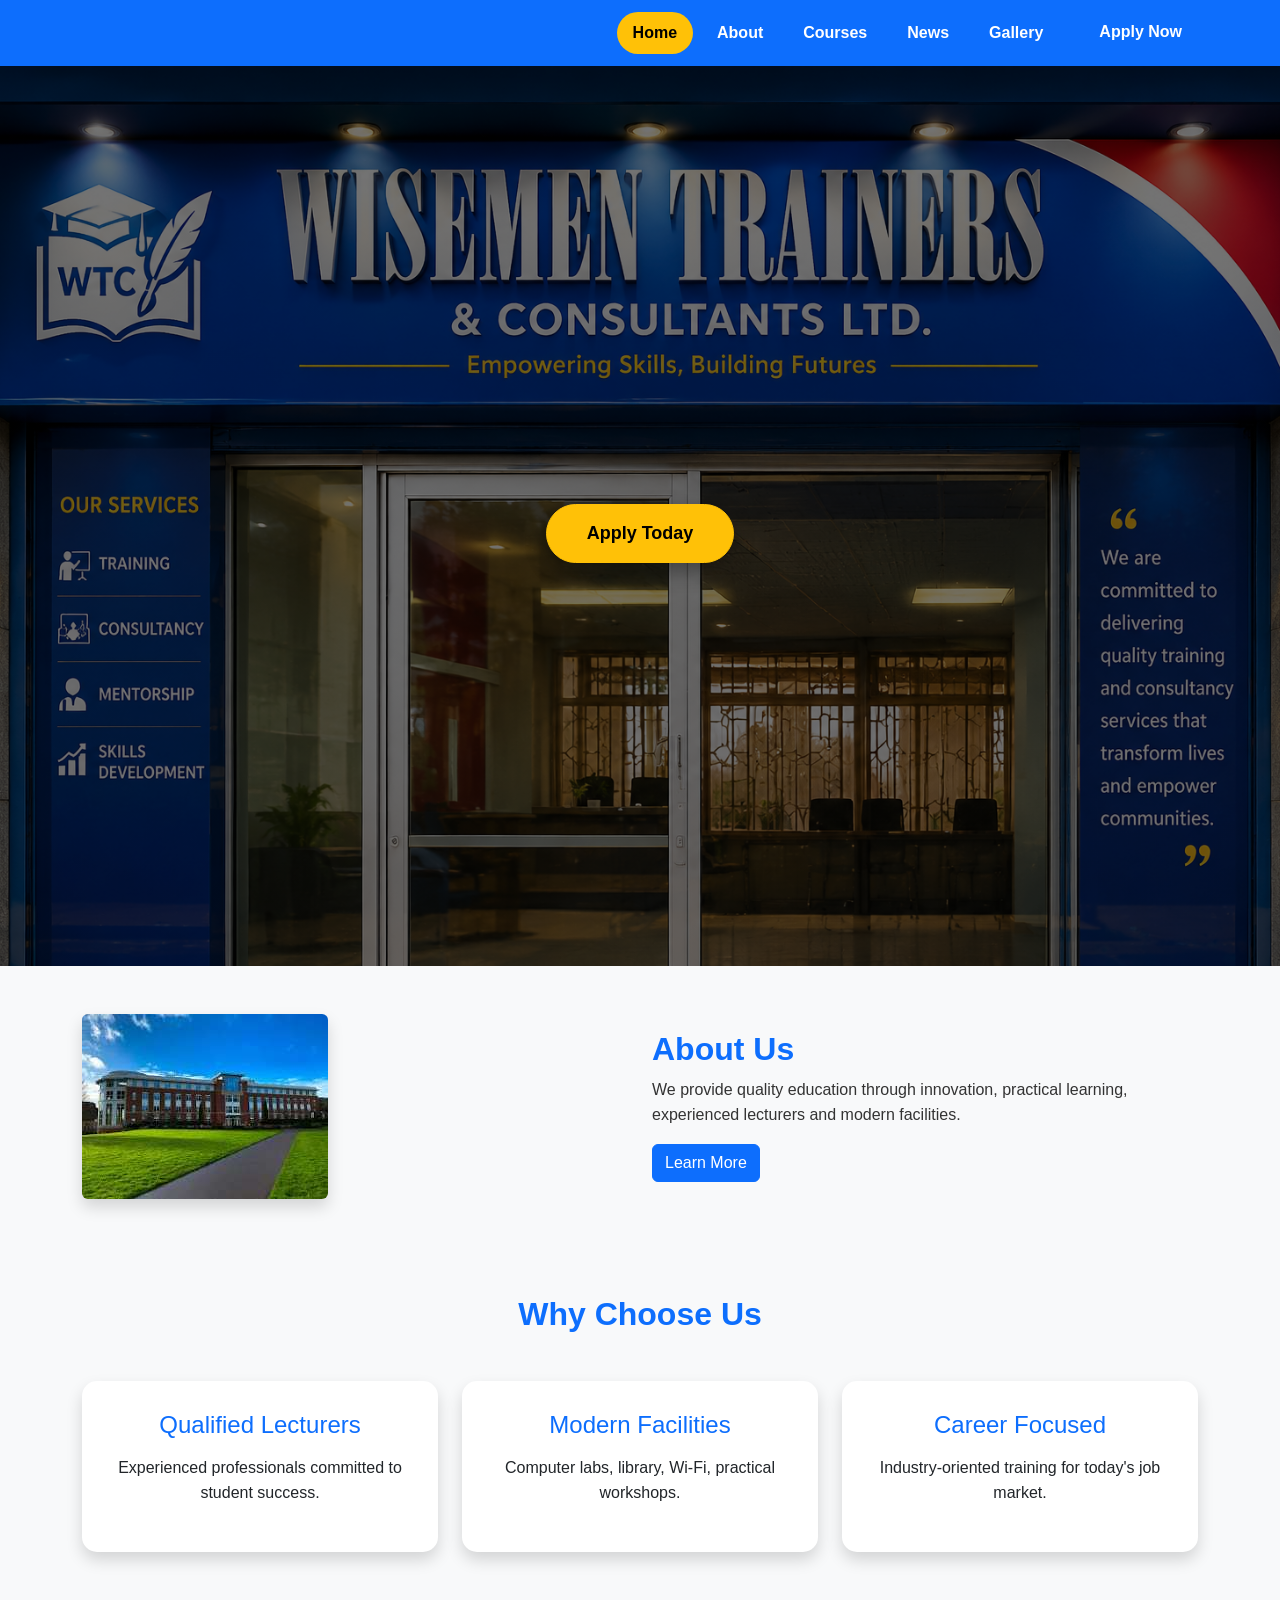
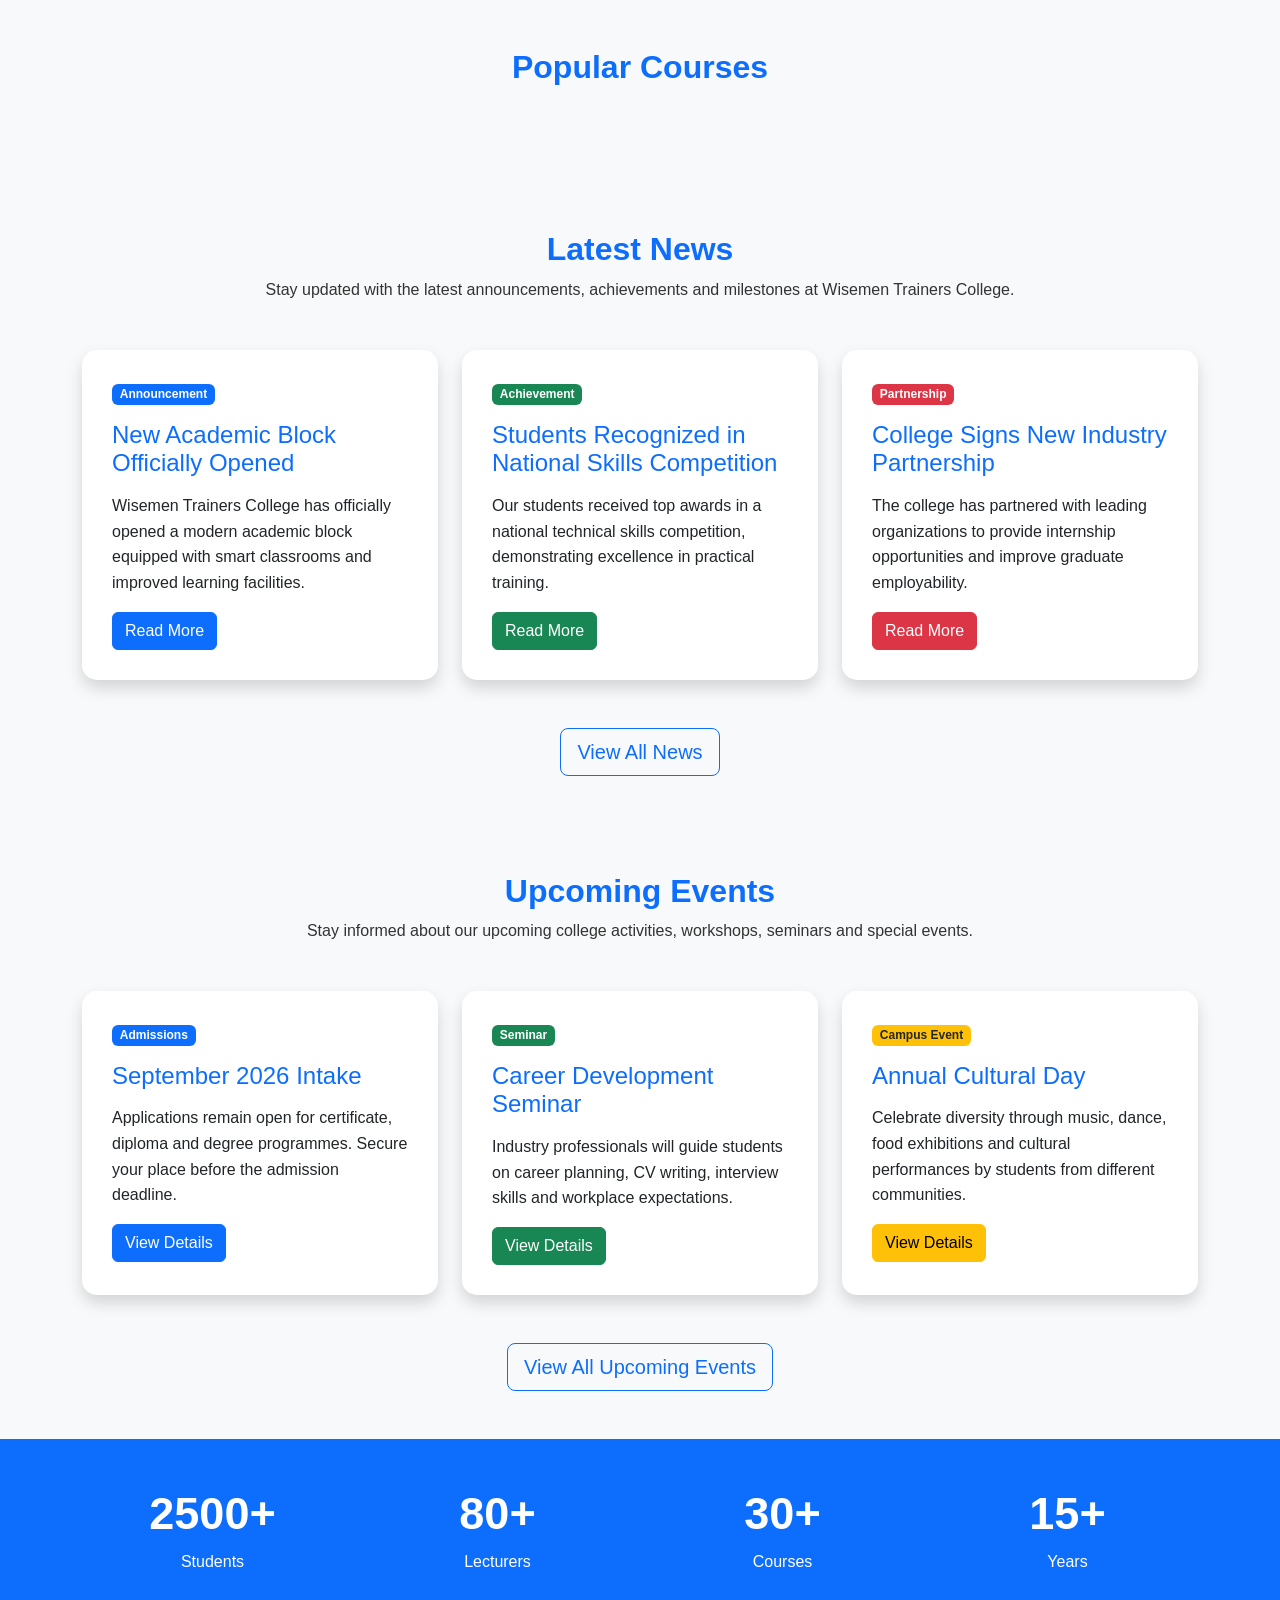
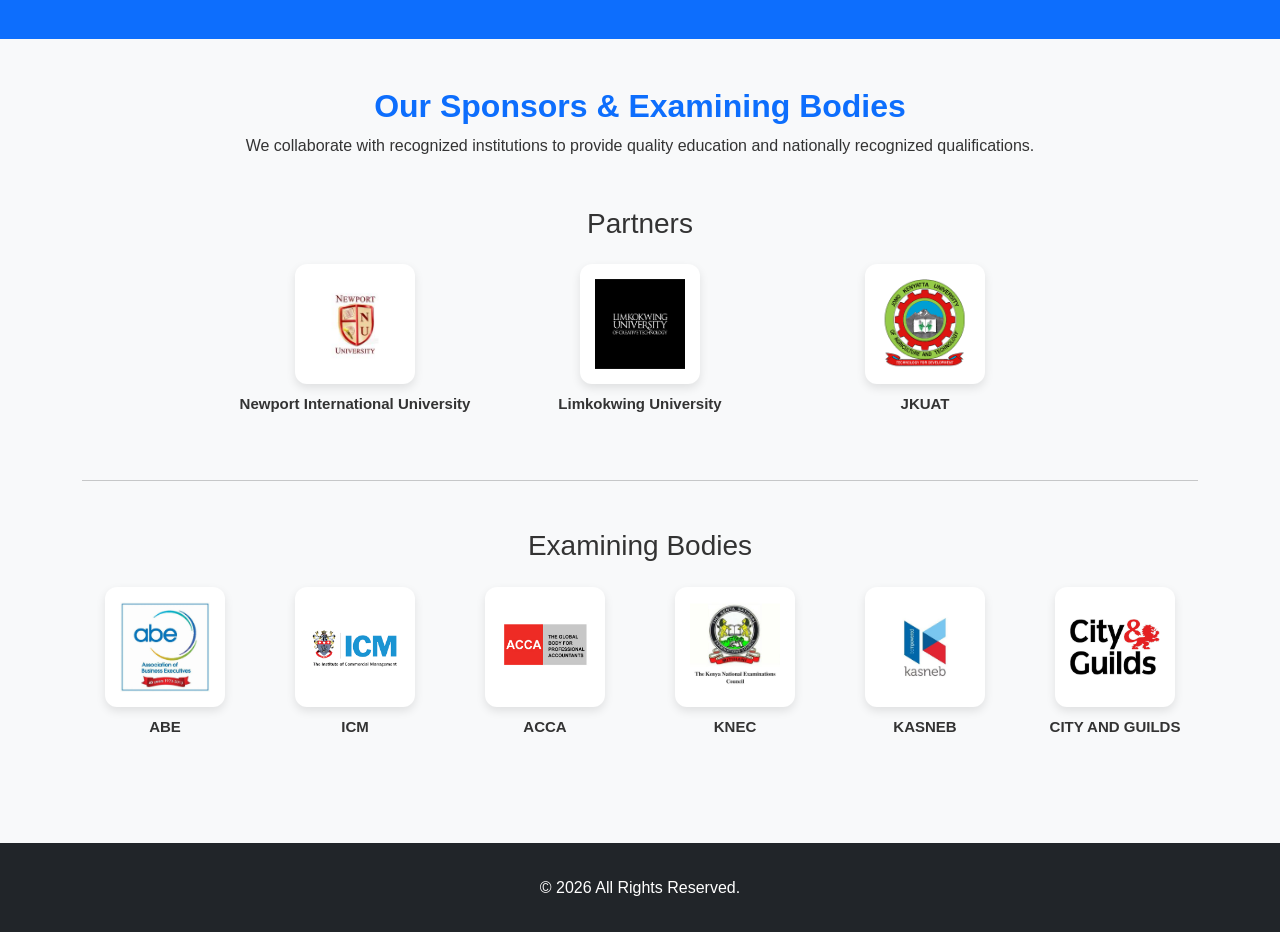
<file: index.html>
<!DOCTYPE html>
<html lang="en">
<head>
    <meta charset="UTF-8">
    <meta name="viewport" content="width=device-width, initial-scale=1.0">
    <title>Wisemen Trainers & Consultants Ltd</title>

    <!-- Bootstrap -->
    <link href="https://cdn.jsdelivr.net/npm/bootstrap@5.3.7/dist/css/bootstrap.min.css" rel="stylesheet">

    <!-- Custom CSS -->
    <link rel="stylesheet" href="css/style.css">
</head>

<body>

<!-- ================= NAVBAR ================= -->

<nav class="navbar navbar-expand-lg navbar-dark bg-primary sticky-top">

    <div class="container">

        <a class="navbar-brand fw-bold" href="#" id="collegeName">
            Loading...
        </a>

        <button class="navbar-toggler"
            type="button"
            data-bs-toggle="collapse"
            data-bs-target="#navbarNav">

            <span class="navbar-toggler-icon"></span>

        </button>

        <div class="collapse navbar-collapse" id="navbarNav">

            <ul class="navbar-nav ms-auto">

                <li class="nav-item">
                    <a class="nav-link active" href="index.html">
                        Home
                    </a>
                </li>

                <li class="nav-item">
                    <a class="nav-link" href="about.html">
                        About
                    </a>
                </li>

                <li class="nav-item">
                    <a class="nav-link" href="courses.html">
                        Courses
                    </a>
                </li>

                <li class="nav-item">
                    <a class="nav-link" href="news.html">
                        News
                    </a>
                </li>

                <li class="nav-item">
                    <a class="nav-link" href="gallery.html">
                        Gallery
                    </a>
                </li>

                <li class="nav-item">
                    <a class="nav-link btn btn-warning text-dark ms-lg-3 px-3"
                        href="apply.html">

                        Apply Now

                    </a>
                </li>

            </ul>

        </div>

    </div>

</nav>

<!-- ================= HERO ================= -->

<section class="hero">

    <div class="overlay">

        <div class="container text-center">

            <h1 id="heroTitle">
                Loading...
            </h1>

            <p id="heroText">
                Loading...
            </p>

            <a href="apply.html"
                class="btn btn-warning btn-lg mt-3">

                Apply Today

            </a>

        </div>

    </div>

</section>

<!-- ================= ABOUT ================= -->

<section class="py-5">

    <div class="container">

        <div class="row align-items-center">

            <div class="col-lg-6">

                <img src="images/college.jfif"
                    class="img-fluid rounded shadow">

            </div>

            <div class="col-lg-6">

                <h2>About Us</h2>

                <p>

                    We provide quality education through
                    innovation, practical learning,
                    experienced lecturers and modern facilities.

                </p>

                <a href="about.html"
                    class="btn btn-primary">

                    Learn More

                </a>

            </div>

        </div>

    </div>

</section>

<!-- ================= WHY US ================= -->

<section class="py-5 bg-light">

<div class="container">

<div class="text-center mb-5">

<h2>Why Choose Us</h2>

</div>

<div class="row g-4">

<div class="col-md-4">

<div class="card h-100 shadow">

<div class="card-body text-center">

<h4>Qualified Lecturers</h4>

<p>

Experienced professionals committed
to student success.

</p>

</div>

</div>

</div>

<div class="col-md-4">

<div class="card h-100 shadow">

<div class="card-body text-center">

<h4>Modern Facilities</h4>

<p>

Computer labs,
library,
Wi-Fi,
practical workshops.

</p>

</div>

</div>

</div>

<div class="col-md-4">

<div class="card h-100 shadow">

<div class="card-body text-center">

<h4>Career Focused</h4>

<p>

Industry-oriented training for
today's job market.

</p>

</div>

</div>

</div>

</div>

</div>

</section>

<!-- ================= COURSES ================= -->

<section class="py-5">

<div class="container">

<div class="text-center mb-5">

<h2>Popular Courses</h2>

</div>

<div class="row" id="coursesContainer">

<div class="text-center">

Loading courses...

</div>

</div>

</div>

</section>


<!-- ================= NEWS ================= -->

<section class="py-5 bg-light">

<div class="container">

<div class="text-center mb-5">

<h2>Latest News</h2>

<p>Stay updated with the latest announcements, achievements and milestones at Wisemen Trainers College.</p>

</div>

<div class="row">

<div class="col-lg-4 col-md-6 mb-4">

<div class="card shadow h-100">

<div class="card-body">

<span class="badge bg-primary mb-3">
Announcement
</span>

<h4>New Academic Block Officially Opened</h4>

<p>
Wisemen Trainers College has officially opened a modern academic block equipped with smart classrooms and improved learning facilities.
</p>

<a href="news.html" class="btn btn-primary">
Read More
</a>

</div>

</div>

</div>

<div class="col-lg-4 col-md-6 mb-4">

<div class="card shadow h-100">

<div class="card-body">

<span class="badge bg-success mb-3">
Achievement
</span>

<h4>Students Recognized in National Skills Competition</h4>

<p>
Our students received top awards in a national technical skills competition, demonstrating excellence in practical training.
</p>

<a href="news.html" class="btn btn-success">
Read More
</a>

</div>

</div>

</div>

<div class="col-lg-4 col-md-6 mb-4">

<div class="card shadow h-100">

<div class="card-body">

<span class="badge bg-danger mb-3">
Partnership
</span>

<h4>College Signs New Industry Partnership</h4>

<p>
The college has partnered with leading organizations to provide internship opportunities and improve graduate employability.
</p>

<a href="news.html" class="btn btn-danger">
Read More
</a>

</div>

</div>

</div>

</div>

<div class="text-center mt-4">

<a href="news.html" class="btn btn-outline-primary btn-lg">

View All News

</a>

</div>

</div>

</section>

<!-- ================= EVENTS ================= -->

<section class="py-5 bg-light">

<div class="container">

<div class="text-center mb-5">

<h2>Upcoming Events</h2>

<p>Stay informed about our upcoming college activities, workshops, seminars and special events.</p>

</div>

<div class="row">

<div class="col-lg-4 col-md-6 mb-4">

<div class="card shadow h-100">

<div class="card-body">

<span class="badge bg-primary mb-3">
Admissions
</span>

<h4>September 2026 Intake</h4>

<p>
Applications remain open for certificate, diploma and degree programmes. Secure your place before the admission deadline.
</p>

<a href="events.html" class="btn btn-primary">
View Details
</a>

</div>

</div>

</div>

<div class="col-lg-4 col-md-6 mb-4">

<div class="card shadow h-100">

<div class="card-body">

<span class="badge bg-success mb-3">
Seminar
</span>

<h4>Career Development Seminar</h4>

<p>
Industry professionals will guide students on career planning, CV writing, interview skills and workplace expectations.
</p>

<a href="events.html" class="btn btn-success">
View Details
</a>

</div>

</div>

</div>

<div class="col-lg-4 col-md-6 mb-4">

<div class="card shadow h-100">

<div class="card-body">

<span class="badge bg-warning text-dark mb-3">
Campus Event
</span>

<h4>Annual Cultural Day</h4>

<p>
Celebrate diversity through music, dance, food exhibitions and cultural performances by students from different communities.
</p>

<a href="events.html" class="btn btn-warning">
View Details
</a>

</div>

</div>

</div>

</div>

<div class="text-center mt-4">

<a href="events.html" class="btn btn-outline-primary btn-lg">

View All Upcoming Events

</a>

</div>

</div>

</section>


<!-- ================= STATISTICS ================= -->

<section class="bg-primary py-5">

<div class="container">

<div class="row text-center">

<div class="col-md-3">

<h2 class="text-white">2500+</h2>

<p class="text-white">Students</p>

</div>

<div class="col-md-3">

<h2 class="text-white">80+</h2>

<p class="text-white">Lecturers</p>

</div>

<div class="col-md-3">

<h2 class="text-white">30+</h2>

<p class="text-white">Courses</p>

</div>

<div class="col-md-3">

<h2 class="text-white">15+</h2>

<p class="text-white">Years</p>

</div>

</div>

</div>

</section>

</section>

<!-- ================= SPONSORS & EXAMINING BODIES ================= -->

<section class="py-5 bg-light">

<div class="container">

<div class="text-center mb-5">

<h2>Our Sponsors & Examining Bodies</h2>

<p>We collaborate with recognized institutions to provide quality education and nationally recognized qualifications.</p>

</div>

<h3 class="text-center mb-4">Partners</h3>

<div class="row justify-content-center text-center g-4">

<div class="col-lg-3 col-md-4 col-6">

<img src="images/Newport.jfif" class="img-fluid sponsor-logo">

<p class="mt-2">Newport International University</p>

</div>

<div class="col-lg-3 col-md-4 col-6">

<img src="images/Limkokwing university" class="img-fluid sponsor-logo">

<p class="mt-2">Limkokwing University</p>

</div>

<div class="col-lg-3 col-md-4 col-6">

<img src="images/JKUAT.png" class="img-fluid sponsor-logo">

<p class="mt-2">JKUAT</p>

</div>



</div>

<hr class="my-5">

<h3 class="text-center mb-4">Examining Bodies</h3>

<div class="row justify-content-center text-center g-4">

<div class="col-lg-2 col-md-3 col-6">

<img src="images/Events/exambody/abe.jfif" class="img-fluid sponsor-logo">

<p class="mt-2">ABE</p>

</div>

<div class="col-lg-2 col-md-3 col-6">

<img src="images/Events/exambody/icm.png" class="img-fluid sponsor-logo">

<p class="mt-2">ICM</p>

</div>

<div class="col-lg-2 col-md-3 col-6">

<img src="images/Events/exambody/ACCA.jpg" class="img-fluid sponsor-logo">

<p class="mt-2">ACCA</p>

</div>

<div class="col-lg-2 col-md-3 col-6">

<img src="images/Events/exambody/knec.jfif" class="img-fluid sponsor-logo">

<p class="mt-2">KNEC</p>

</div>


<div class="col-lg-2 col-md-3 col-6">

<img src="images/Events/exambody/kasneb.jfif" class="img-fluid sponsor-logo">

<p class="mt-2">KASNEB</p>

</div>

<div class="col-lg-2 col-md-3 col-6">

<img src="images/Events/exambody/city.jfif" class="img-fluid sponsor-logo">

<p class="mt-2">CITY AND GUILDS</p>

</div>

</div>

</div>

</section>

<!-- ================= FOOTER ================= -->

<!-- ================= FOOTER ================= -->

<footer class="bg-dark text-white py-4">

<div class="container text-center">

<h4 id="footerCollege">

Loading...

</h4>

<p id="footerMotto">

Loading...

</p>

<p>

© 2026 All Rights Reserved.

</p>

</div>

</footer>

<!-- ================= SCRIPTS ================= -->

<script src="js/api.js"></script>

<script src="js/home.js"></script>

<script src="https://cdn.jsdelivr.net/npm/bootstrap@5.3.7/dist/js/bootstrap.bundle.min.js"></script>

</body>
</html>
</file>
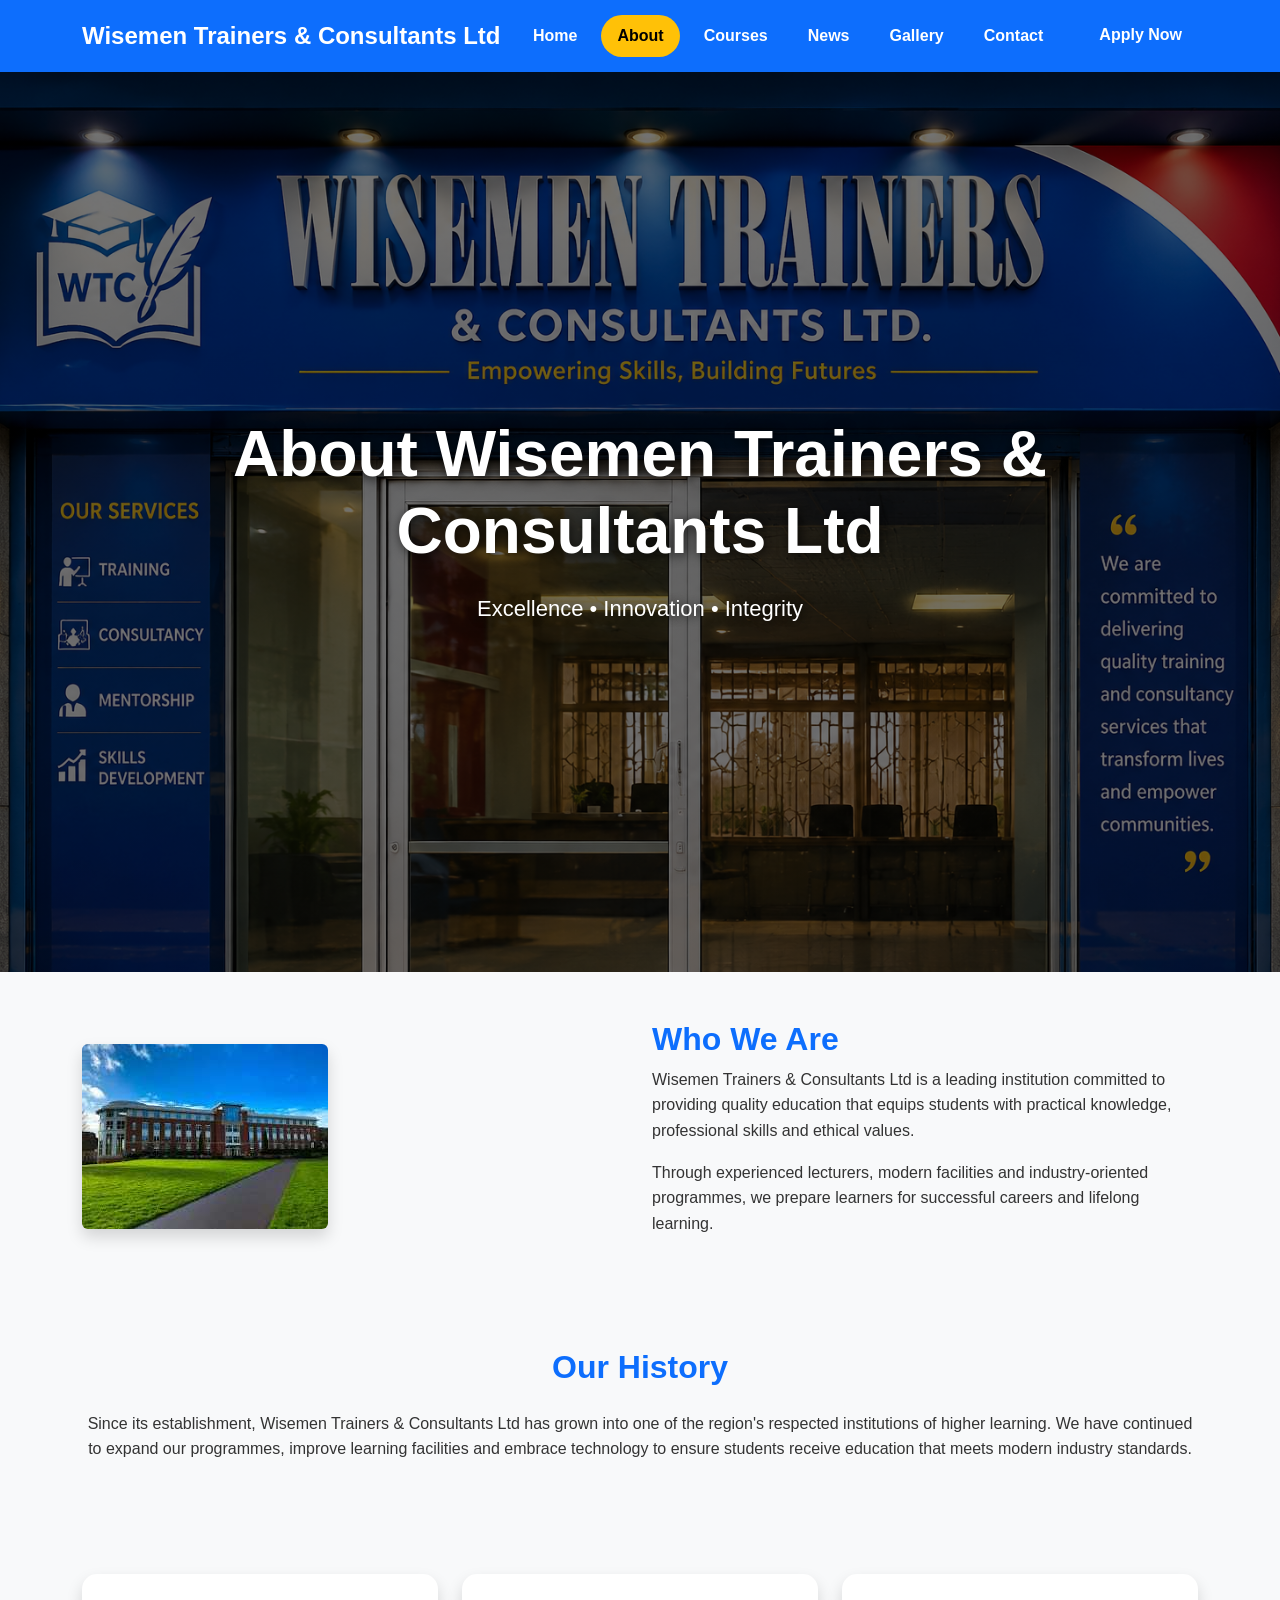
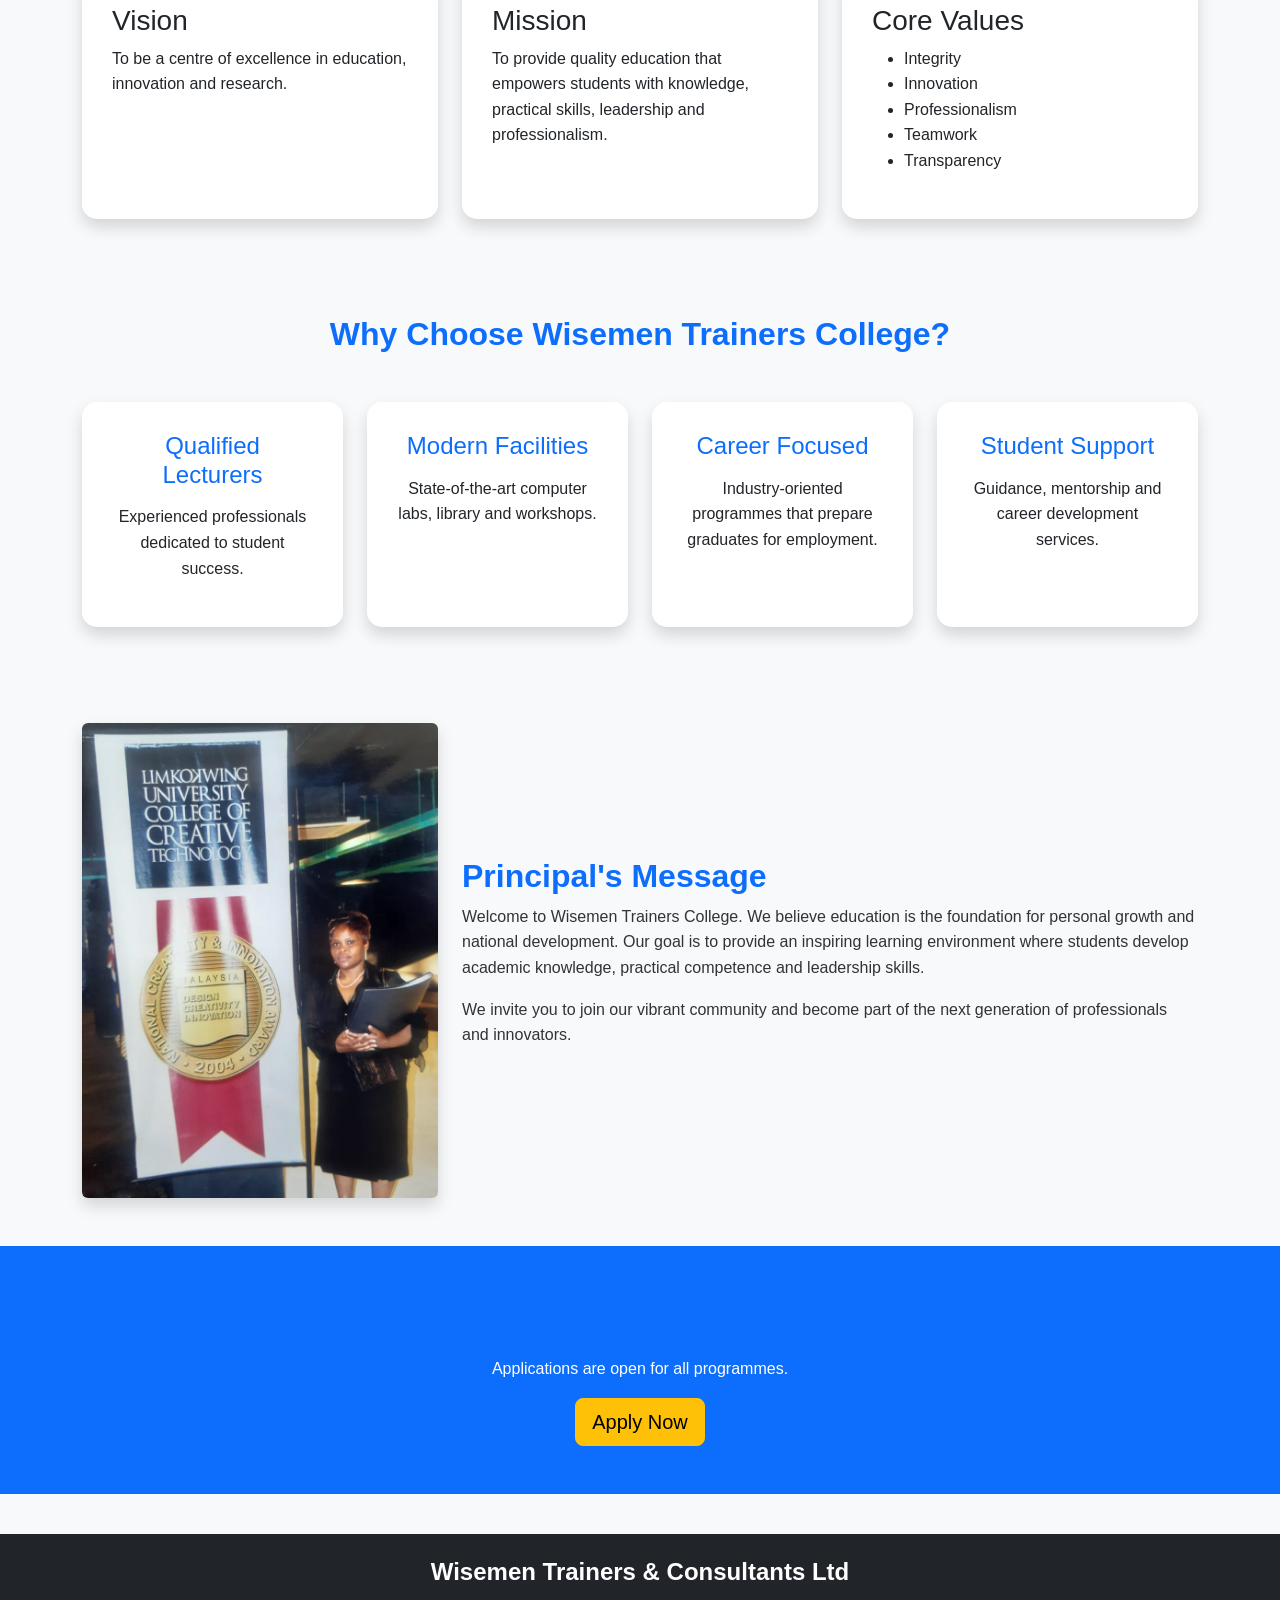
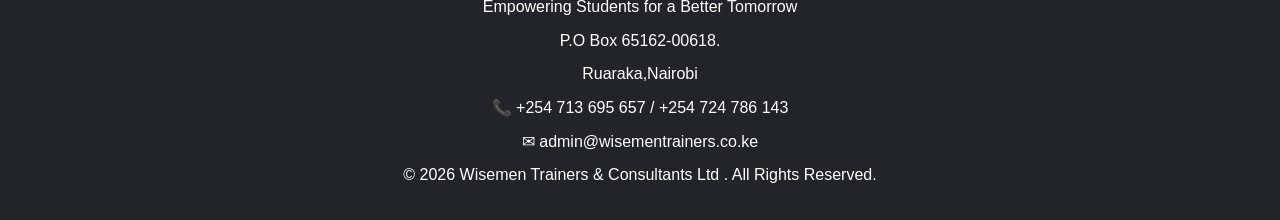
<file: about.html>
<!DOCTYPE html>
<html lang="en">
<head>
    <meta charset="UTF-8">
    <meta name="viewport" content="width=device-width, initial-scale=1.0">
    <title>About Us | Wisemen Trainers & Consultants Ltd</title>

    <!-- Bootstrap -->
    <link href="https://cdn.jsdelivr.net/npm/bootstrap@5.3.7/dist/css/bootstrap.min.css" rel="stylesheet">

    <!-- Custom CSS -->
    <link rel="stylesheet" href="css/style.css">
</head>

<body>

<!-- ================= NAVBAR ================= -->

<nav class="navbar navbar-expand-lg navbar-dark bg-primary sticky-top">

    <div class="container">

        <a class="navbar-brand fw-bold" href="index.html">
            Wisemen Trainers & Consultants Ltd
        </a>

        <button class="navbar-toggler"
                type="button"
                data-bs-toggle="collapse"
                data-bs-target="#navbarNav">

            <span class="navbar-toggler-icon"></span>

        </button>

        <div class="collapse navbar-collapse" id="navbarNav">

            <ul class="navbar-nav ms-auto">

                <li class="nav-item">
                    <a class="nav-link" href="index.html">Home</a>
                </li>

                <li class="nav-item">
                    <a class="nav-link active" href="about.html">About</a>
                </li>

                <li class="nav-item">
                    <a class="nav-link" href="courses.html">Courses</a>
                </li>

                <li class="nav-item">
                    <a class="nav-link" href="news.html">News</a>
                </li>

                <li class="nav-item">
                    <a class="nav-link" href="gallery.html">Gallery</a>
                </li>

                <li class="nav-item">
                    <a class="nav-link" href="contact.html">Contact</a>
                </li>

                <li class="nav-item">
                    <a class="nav-link btn btn-warning text-dark ms-lg-3 px-3"
                       href="apply.html">

                        Apply Now

                    </a>
                </li>

            </ul>

        </div>

    </div>

</nav>

<!-- ================= HERO ================= -->

<section class="hero">

    <div class="overlay">

        <div class="container text-center">

            <h1>About Wisemen Trainers & Consultants Ltd</h1>

            <p>
                Excellence • Innovation • Integrity
            </p>

        </div>

    </div>

</section>

<!-- ================= ABOUT ================= -->

<section class="py-5">

    <div class="container">

        <div class="row align-items-center">

            <div class="col-lg-6">

                <img src="images/college.jfif"
                     class="img-fluid rounded shadow"
                     alt="About College">

            </div>

            <div class="col-lg-6">

                <h2>Who We Are</h2>

                <p>

                    Wisemen Trainers & Consultants Ltd is a leading institution committed to
                    providing quality education that equips students with practical
                    knowledge, professional skills and ethical values.

                </p>

                <p>

                    Through experienced lecturers, modern facilities and
                    industry-oriented programmes, we prepare learners for
                    successful careers and lifelong learning.

                </p>

            </div>

        </div>

    </div>

</section>

<!-- ================= HISTORY ================= -->

<section class="py-5 bg-light">

    <div class="container">

        <h2 class="text-center mb-4">

            Our History

        </h2>

        <p class="text-center">

            Since its establishment, Wisemen Trainers & Consultants Ltd has grown into one
            of the region's respected institutions of higher learning. We have
            continued to expand our programmes, improve learning facilities
            and embrace technology to ensure students receive education that
            meets modern industry standards.

        </p>

    </div>

</section>

<!-- ================= VISION MISSION ================= -->

<section class="py-5">

<div class="container">

<div class="row g-4">

<div class="col-md-4">

<div class="card shadow h-100">

<div class="card-body">

<h3>Vision</h3>

<p>

To be a centre of excellence in education,
innovation and research.

</p>

</div>

</div>

</div>

<div class="col-md-4">

<div class="card shadow h-100">

<div class="card-body">

<h3>Mission</h3>

<p>

To provide quality education that empowers
students with knowledge, practical skills,
leadership and professionalism.

</p>

</div>

</div>

</div>

<div class="col-md-4">

<div class="card shadow h-100">

<div class="card-body">

<h3>Core Values</h3>

<ul>

<li>Integrity</li>

<li>Innovation</li>

<li>Professionalism</li>

<li>Teamwork</li>

<li>Transparency</li>


</ul>

</div>

</div>

</div>

</div>

</div>

</section>

<!-- ================= WHY CHOOSE US ================= -->

<section class="py-5 bg-light">

<div class="container">

<div class="text-center mb-5">

<h2>Why Choose Wisemen Trainers College?</h2>

</div>

<div class="row g-4">

<div class="col-md-3">

<div class="card h-100 shadow">

<div class="card-body text-center">

<h4>Qualified Lecturers</h4>

<p>

Experienced professionals dedicated to
student success.

</p>

</div>

</div>

</div>

<div class="col-md-3">

<div class="card h-100 shadow">

<div class="card-body text-center">

<h4>Modern Facilities</h4>

<p>

State-of-the-art computer labs,
library and workshops.

</p>

</div>

</div>

</div>

<div class="col-md-3">

<div class="card h-100 shadow">

<div class="card-body text-center">

<h4>Career Focused</h4>

<p>

Industry-oriented programmes that
prepare graduates for employment.

</p>

</div>

</div>

</div>

<div class="col-md-3">

<div class="card h-100 shadow">

<div class="card-body text-center">

<h4>Student Support</h4>

<p>

Guidance, mentorship and
career development services.

</p>

</div>

</div>

</div>

</div>

</div>

</section>

<!-- ================= PRINCIPAL ================= -->

<section class="py-5">

<div class="container">

<div class="row align-items-center">

<div class="col-lg-4">

<img src="images/Events/Principal.jpeg"
class="img-fluid rounded shadow"
alt="Principal">

</div>

<div class="col-lg-8">

<h2>Principal's Message</h2>

<p>

Welcome to Wisemen Trainers College.

We believe education is the foundation for
personal growth and national development.
Our goal is to provide an inspiring learning
environment where students develop academic
knowledge, practical competence and leadership
skills.

</p>

<p>

We invite you to join our vibrant community
and become part of the next generation of
professionals and innovators.

</p>

</div>

</div>

</div>

</section>

<!-- ================= CALL TO ACTION ================= -->

<section class="bg-primary text-white py-5">

<div class="container text-center">

<h2>

Start Your Journey With Us Today

</h2>

<p>

Applications are open for all programmes.

</p>

<a href="apply.html"
class="btn btn-warning btn-lg">

Apply Now

</a>

</div>

</section>

<!-- ================= FOOTER ================= -->

<footer class="bg-dark text-white py-4">

<div class="container text-center">

<h4>

Wisemen Trainers & Consultants Ltd

</h4>

<p>

Empowering Students for a Better Tomorrow

</p>

<p>

P.O Box  65162-00618. 

</p>
<p>
Ruaraka,Nairobi

</p>

<p>

📞 +254 713 695 657 / +254 724 786 143

</p>

<p>

✉ admin@wisementrainers.co.ke

</p>

<p>

© 2026 Wisemen Trainers & Consultants Ltd   . All Rights Reserved.

</p>

</div>

</footer>

<script src="https://cdn.jsdelivr.net/npm/bootstrap@5.3.7/dist/js/bootstrap.bundle.min.js"></script>

</body>
</html>
</file>
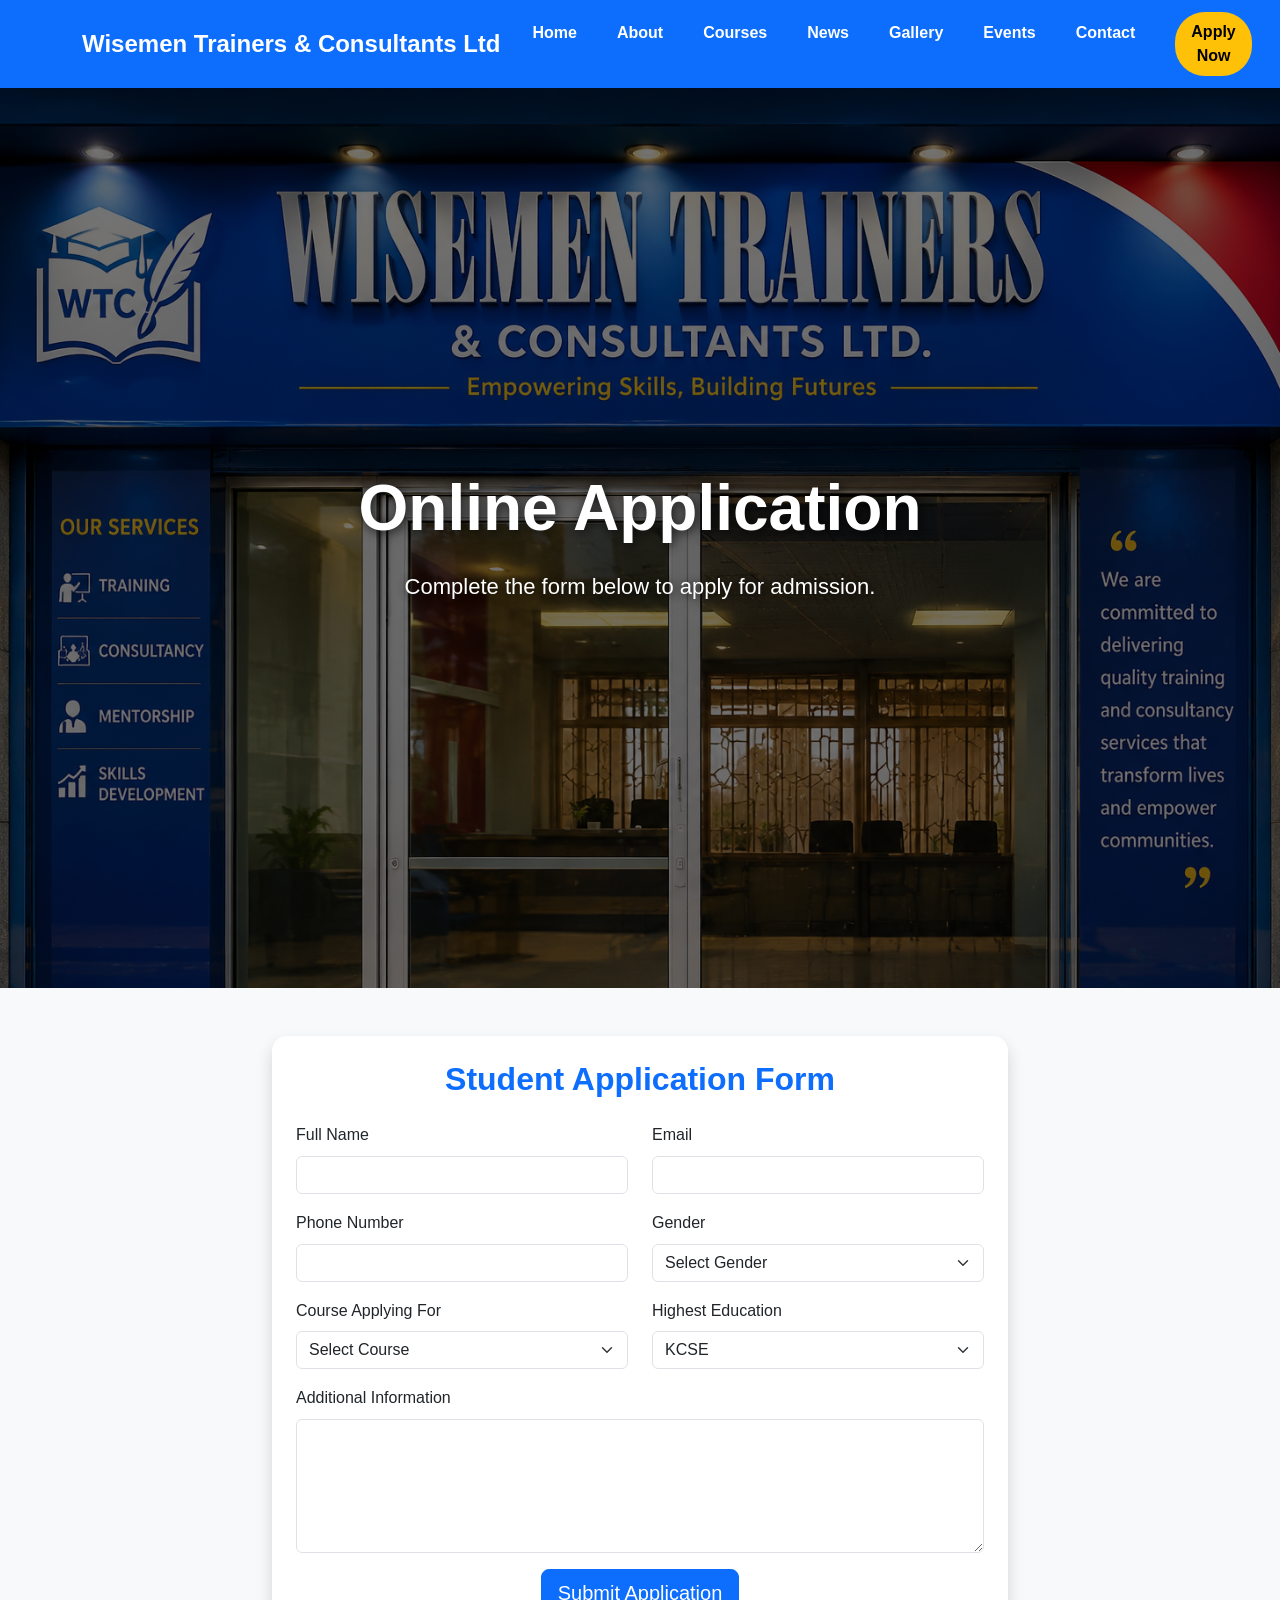
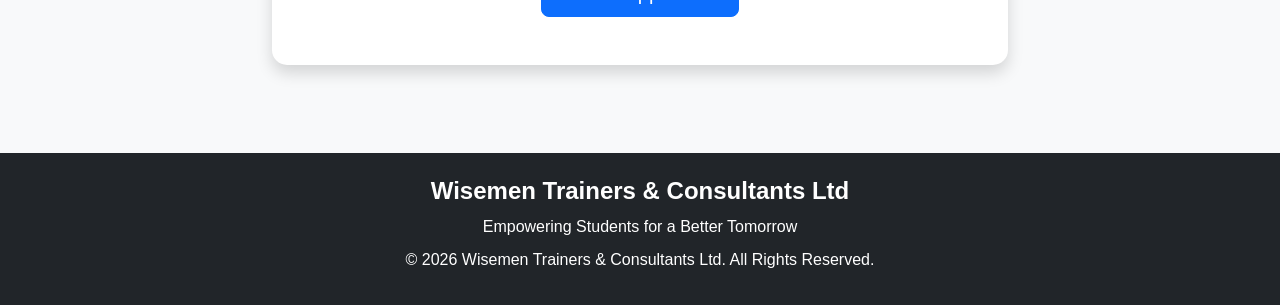
<file: apply.html>
<!DOCTYPE html>
<html lang="en">

<head>

<meta charset="UTF-8">

<meta name="viewport" content="width=device-width, initial-scale=1.0">

<title>Apply Online | Wisemen Trainers & Consultants Ltd</title>

<link href="https://cdn.jsdelivr.net/npm/bootstrap@5.3.7/dist/css/bootstrap.min.css" rel="stylesheet">

<link rel="stylesheet" href="css/style.css">

</head>


<body>


<nav class="navbar navbar-expand-lg navbar-dark bg-primary sticky-top">

<div class="container">

<a class="navbar-brand fw-bold" href="index.html">

Wisemen Trainers & Consultants Ltd

</a>


<button

class="navbar-toggler"

type="button"

data-bs-toggle="collapse"

data-bs-target="#navbarNav">

<span class="navbar-toggler-icon"></span>

</button>


<div class="collapse navbar-collapse" id="navbarNav">


<ul class="navbar-nav ms-auto">


<li class="nav-item">
<a class="nav-link" href="index.html">
Home
</a>
</li>


<li class="nav-item">
<a class="nav-link" href="about.html">
About
</a>
</li>


<li class="nav-item">
<a class="nav-link" href="courses.html">
Courses
</a>
</li>


<li class="nav-item">
<a class="nav-link" href="news.html">
News
</a>
</li>


<li class="nav-item">
<a class="nav-link" href="gallery.html">
Gallery
</a>
</li>


<li class="nav-item">
<a class="nav-link" href="events.html">
Events
</a>
</li>


<li class="nav-item">
<a class="nav-link" href="contact.html">
Contact
</a>
</li>


<li class="nav-item">

<a class="nav-link active btn btn-warning text-dark ms-lg-3 px-3"

href="apply.html">

Apply Now

</a>

</li>


</ul>


</div>

</div>

</nav>




<section class="hero">

<div class="overlay">

<div class="container text-center text-white">

<h1>

Online Application

</h1>


<p>

Complete the form below to apply for admission.

</p>


</div>

</div>

</section>




<section class="py-5">


<div class="container">


<div class="row justify-content-center">


<div class="col-lg-8">


<div class="card shadow">


<div class="card-body p-4">


<h2 class="text-center mb-4">

Student Application Form

</h2>


<form id="applicationForm">


<div class="row">


<div class="col-md-6 mb-3">


<label class="form-label">

Full Name

</label>


<input

type="text"

id="fullname"

name="fullname"

class="form-control"

required>


</div>


<div class="col-md-6 mb-3">


<label class="form-label">

Email

</label>


<input

type="email"

id="email"

name="email"

class="form-control"

required>


</div>
<div class="col-md-6 mb-3">

<label class="form-label">

Phone Number

</label>


<input

type="text"

id="phone"

name="phone"

class="form-control"

required>


</div>




<div class="col-md-6 mb-3">

<label class="form-label">

Gender

</label>


<select

id="gender"

name="gender"

class="form-select"

required>


<option value="">

Select Gender

</option>


<option value="Male">

Male

</option>


<option value="Female">

Female

</option>


</select>


</div>





<div class="col-md-6 mb-3">


<label class="form-label">

Course Applying For

</label>


<select

id="course"

name="course"

class="form-select"

required>


<option value="">

Loading Courses...

</option>


</select>


</div>





<div class="col-md-6 mb-3">


<label class="form-label">

Highest Education

</label>


<select

id="education"

name="education"

class="form-select">


<option value="KCSE">

KCSE

</option>


<option value="Certificate">

Certificate

</option>


<option value="Diploma">

Diploma

</option>


<option value="Degree">

Degree

</option>


</select>


</div>





<div class="col-12 mb-3">


<label class="form-label">

Additional Information

</label>


<textarea

id="message"

name="message"

rows="5"

class="form-control"

placeholder="Any additional information...">

</textarea>


</div>





<div class="col-12 text-center">


<button

type="submit"

class="btn btn-primary btn-lg">


Submit Application


</button>


</div>


</div>


</form>


<div id="result" class="mt-4 text-center"></div>


</div>

</div>

</div>

</div>

</div>


</section>





<footer class="bg-dark text-white py-4">


<div class="container text-center">


<h4>

Wisemen Trainers & Consultants Ltd

</h4>


<p>

Empowering Students for a Better Tomorrow

</p>


<p>

&copy; 2026 Wisemen Trainers & Consultants Ltd. All Rights Reserved.

</p>


</div>


</footer>





<script src="js/api.js"></script>


<script src="https://cdn.jsdelivr.net/npm/bootstrap@5.3.7/dist/js/bootstrap.bundle.min.js"></script>



<script>


async function loadCourses(){


    try{


        const courses = await API.get("Courses");


        const select = document.getElementById("course");


        select.innerHTML =

        '<option value="">Select Course</option>';



        courses.forEach(course=>{


            select.innerHTML += `


            <option value="${course.COURSES}">

            ${course.COURSES}

            </option>


            `;


        });


    }


    catch(error){


        console.log(error);


    }


}



loadCourses();
const form = document.getElementById("applicationForm");


form.addEventListener("submit", async function(e){


    e.preventDefault();



    const formData = new FormData(form);



    document.getElementById("result").innerHTML = `

    <div class="alert alert-info">

    Submitting application...

    </div>

    `;



    try{


        await fetch(

        "https://script.google.com/macros/s/AKfycbx_dcGpkyENUGdxTsxE4wyFyuusTcgTWrdkkRV4ZRJ5KFpkKKTFMjUaPjzMRBoEVBmG/exec",

        {

            method:"POST",

            body:formData

        });



        document.getElementById("result").innerHTML = `


        <div class="alert alert-success">

        Application submitted successfully. We will contact you soon.

        </div>


        `;



        form.reset();


        loadCourses();



    }


    catch(error){


        document.getElementById("result").innerHTML = `


        <div class="alert alert-danger">

        Failed to submit application. Please try again.

        </div>


        `;


        console.log(error);


    }


});


</script>


</body>

</html>
</file>
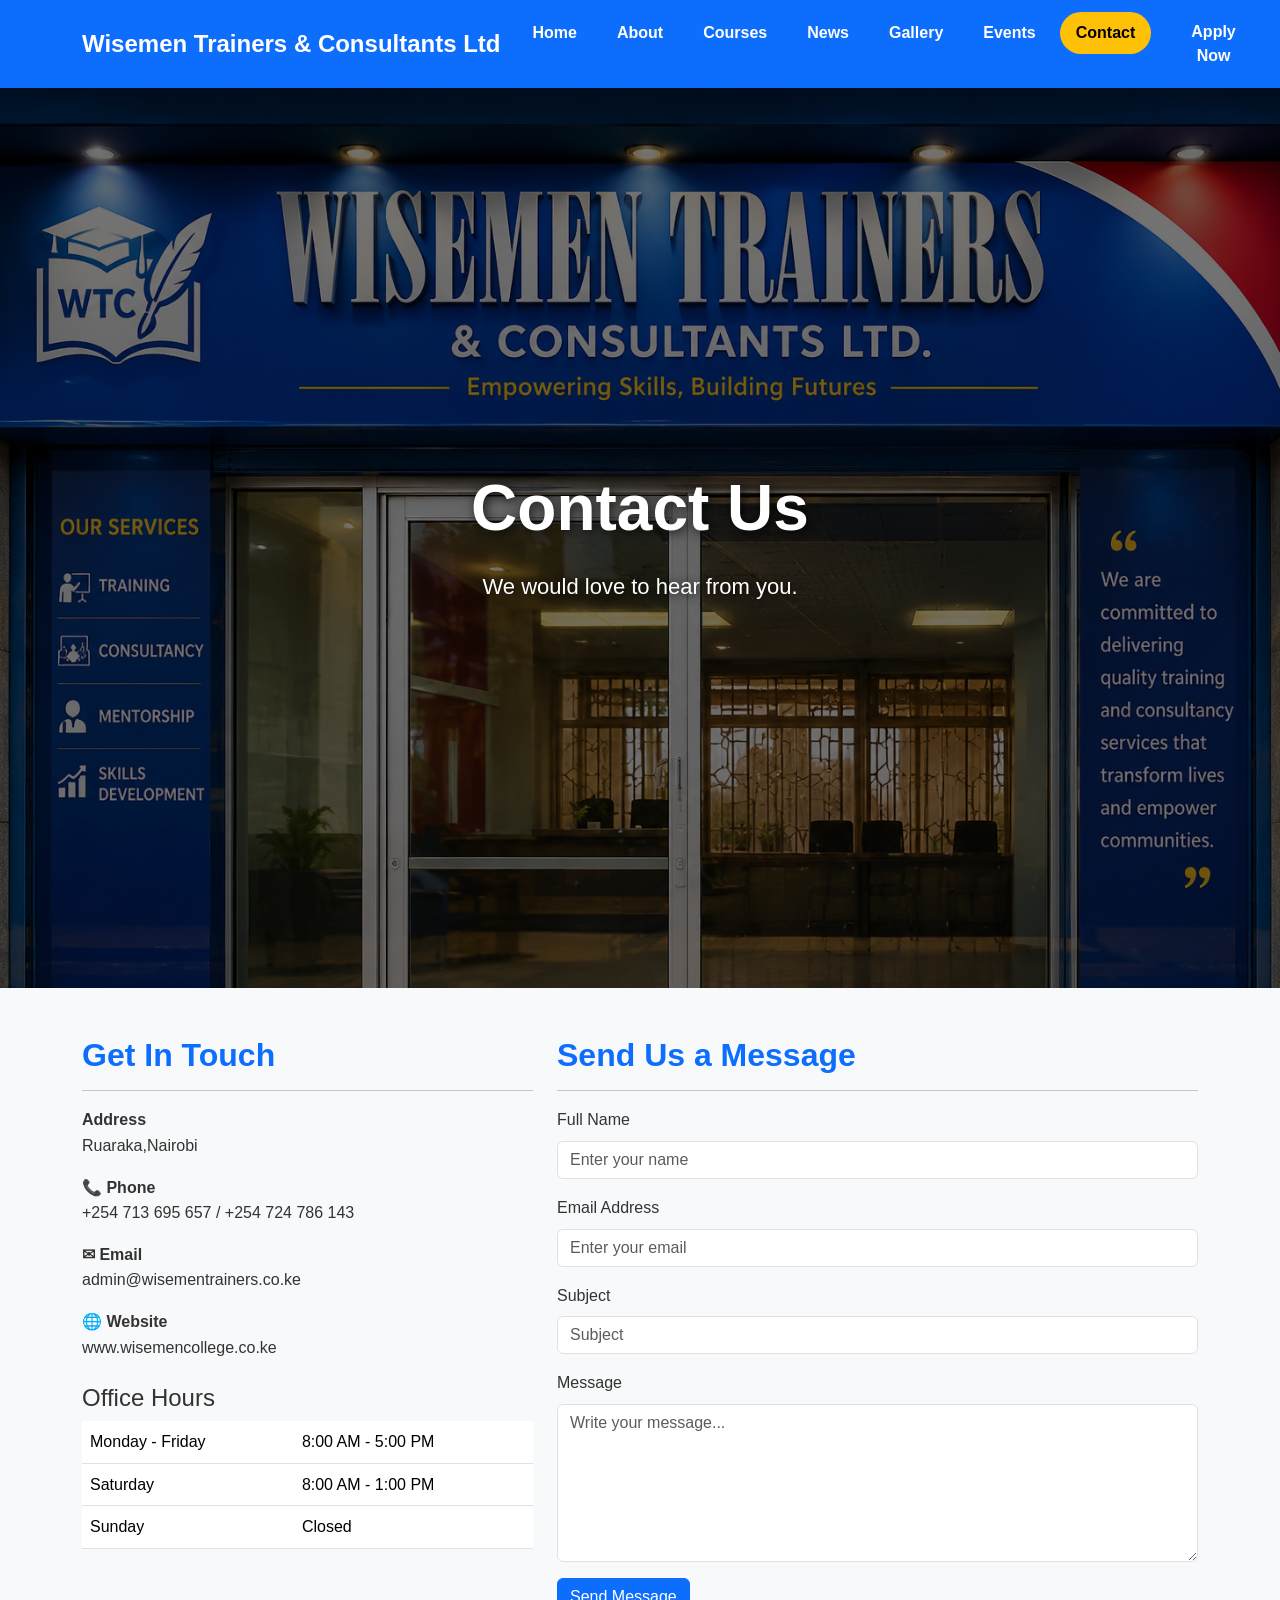
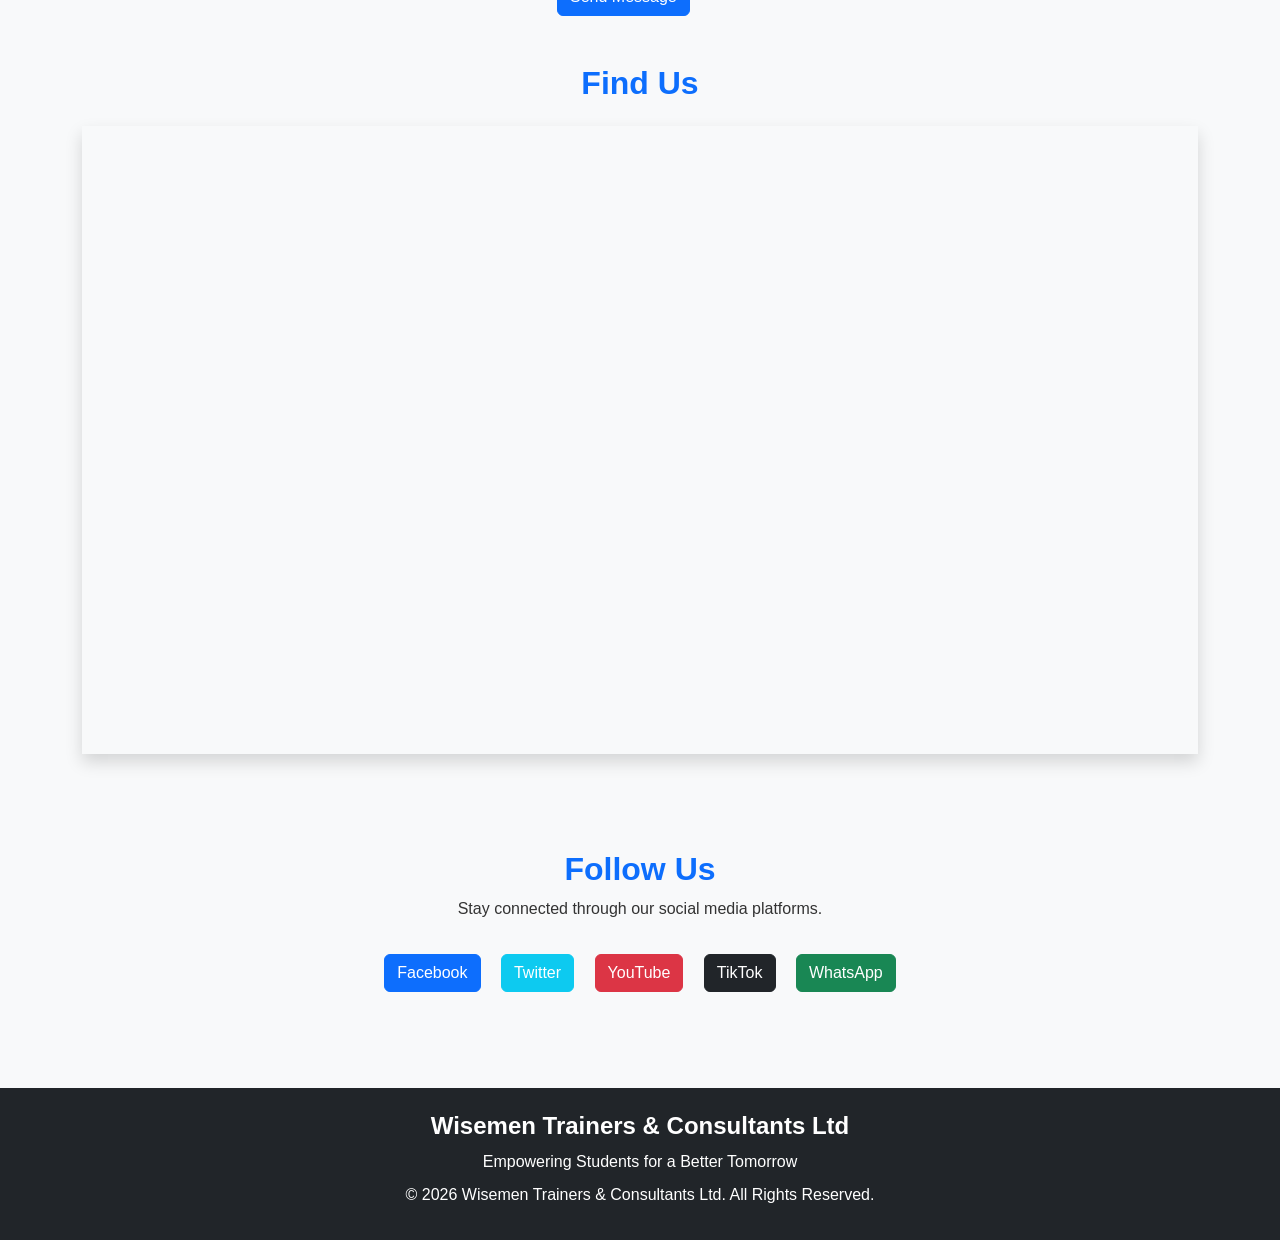
<file: contact.html>
<!DOCTYPE html>
<html lang="en">
<head>
<meta charset="UTF-8">
<meta name="viewport" content="width=device-width, initial-scale=1.0">

<title>Contact Us | Wisemen Trainers & Consultants Ltd</title>

<link href="https://cdn.jsdelivr.net/npm/bootstrap@5.3.7/dist/css/bootstrap.min.css" rel="stylesheet">
<link rel="stylesheet" href="css/style.css">

</head>

<body>

<!-- ================= NAVBAR ================= -->

<nav class="navbar navbar-expand-lg navbar-dark bg-primary sticky-top">

<div class="container">

<a class="navbar-brand fw-bold" href="index.html">
Wisemen Trainers & Consultants Ltd
</a>

<button class="navbar-toggler"
type="button"
data-bs-toggle="collapse"
data-bs-target="#navbarNav">

<span class="navbar-toggler-icon"></span>

</button>

<div class="collapse navbar-collapse" id="navbarNav">

<ul class="navbar-nav ms-auto">

<li class="nav-item">
<a class="nav-link" href="index.html">Home</a>
</li>

<li class="nav-item">
<a class="nav-link" href="about.html">About</a>
</li>

<li class="nav-item">
<a class="nav-link" href="courses.html">Courses</a>
</li>

<li class="nav-item">
<a class="nav-link" href="news.html">News</a>
</li>

<li class="nav-item">
<a class="nav-link" href="gallery.html">Gallery</a>
</li>

<li class="nav-item">
<a class="nav-link" href="events.html">Events</a>
</li>


<li class="nav-item">
<a class="nav-link active" href="contact.html">Contact</a>
</li>

<li class="nav-item">
<a class="nav-link btn btn-warning text-dark ms-lg-3 px-3"
href="apply.html">
Apply Now
</a>
</li>

</ul>

</div>

</div>

</nav>

<!-- ================= HERO ================= -->

<section class="hero">

<div class="overlay">

<div class="container text-center text-white">

<h1>Contact Us</h1>

<p>

We would love to hear from you.

</p>

</div>

</div>

</section>

<!-- ================= CONTACT ================= -->

<section class="py-5">

<div class="container">

<div class="row">

<div class="col-lg-5">

<h2>Get In Touch</h2>

<hr>

<p>

<strong>Address</strong><br>

Ruaraka,Nairobi

</p>

<p>

<strong>📞 Phone</strong><br>

 +254 713 695 657 / +254 724 786 143

</p>

<p>

<strong>✉ Email</strong><br>

admin@wisementrainers.co.ke

</p>

<p>

<strong>🌐 Website</strong><br>

www.wisemencollege.co.ke

</p>

<h4 class="mt-4">

Office Hours

</h4>

<table class="table">

<tr>

<td>Monday - Friday</td>

<td>8:00 AM - 5:00 PM</td>

</tr>

<tr>

<td>Saturday</td>

<td>8:00 AM - 1:00 PM</td>

</tr>

<tr>

<td>Sunday</td>

<td>Closed</td>

</tr>

</table>

</div>

<div class="col-lg-7">

<h2>Send Us a Message</h2>

<hr>

<form>

<div class="mb-3">

<label class="form-label">

Full Name

</label>

<input
type="text"
class="form-control"
placeholder="Enter your name">

</div>

<div class="mb-3">

<label class="form-label">

Email Address

</label>

<input
type="email"
class="form-control"
placeholder="Enter your email">

</div>

<div class="mb-3">

<label class="form-label">

Subject

</label>

<input
type="text"
class="form-control"
placeholder="Subject">

</div>

<div class="mb-3">

<label class="form-label">

Message

</label>

<textarea
rows="6"
class="form-control"
placeholder="Write your message..."></textarea>

</div>

<button
class="btn btn-primary">

Send Message

</button>

</form>

</div>

</div>

</div>

</section>

<!-- ================= MAP ================= -->

<section class="pb-5">

<div class="container">

<h2 class="text-center mb-4">

Find Us

</h2>

<div class="ratio ratio-16x9 shadow">

<iframe
src="https://www.google.com/maps?q=Nairobi,Kenya&output=embed"
allowfullscreen>
</iframe>

</div>

</div>

</section>

<!-- ================= SOCIAL ================= -->

<section class="bg-light py-5">

<div class="container text-center">

<h2>

Follow Us

</h2>

<p>

Stay connected through our social media platforms.

</p>

<div class="mt-4">

<a href="#" class="btn btn-primary m-2">

Facebook

</a>

<a href="#" class="btn btn-info text-white m-2">

Twitter

</a>

<a href="#" class="btn btn-danger m-2">

YouTube

</a>

<a href="#" class="btn btn-dark m-2">

TikTok

</a>

<a href="#" class="btn btn-success m-2">

WhatsApp

</a>

</div>

</div>

</section>

<!-- ================= FOOTER ================= -->

<footer class="bg-dark text-white py-4">

<div class="container text-center">

<h4>

Wisemen Trainers & Consultants Ltd

</h4>

<p>

Empowering Students for a Better Tomorrow

</p>

<p>

© 2026 Wisemen Trainers & Consultants Ltd. All Rights Reserved.

</p>

</div>

</footer>

<script src="https://cdn.jsdelivr.net/npm/bootstrap@5.3.7/dist/js/bootstrap.bundle.min.js"></script>

</body>
</html>
</file>
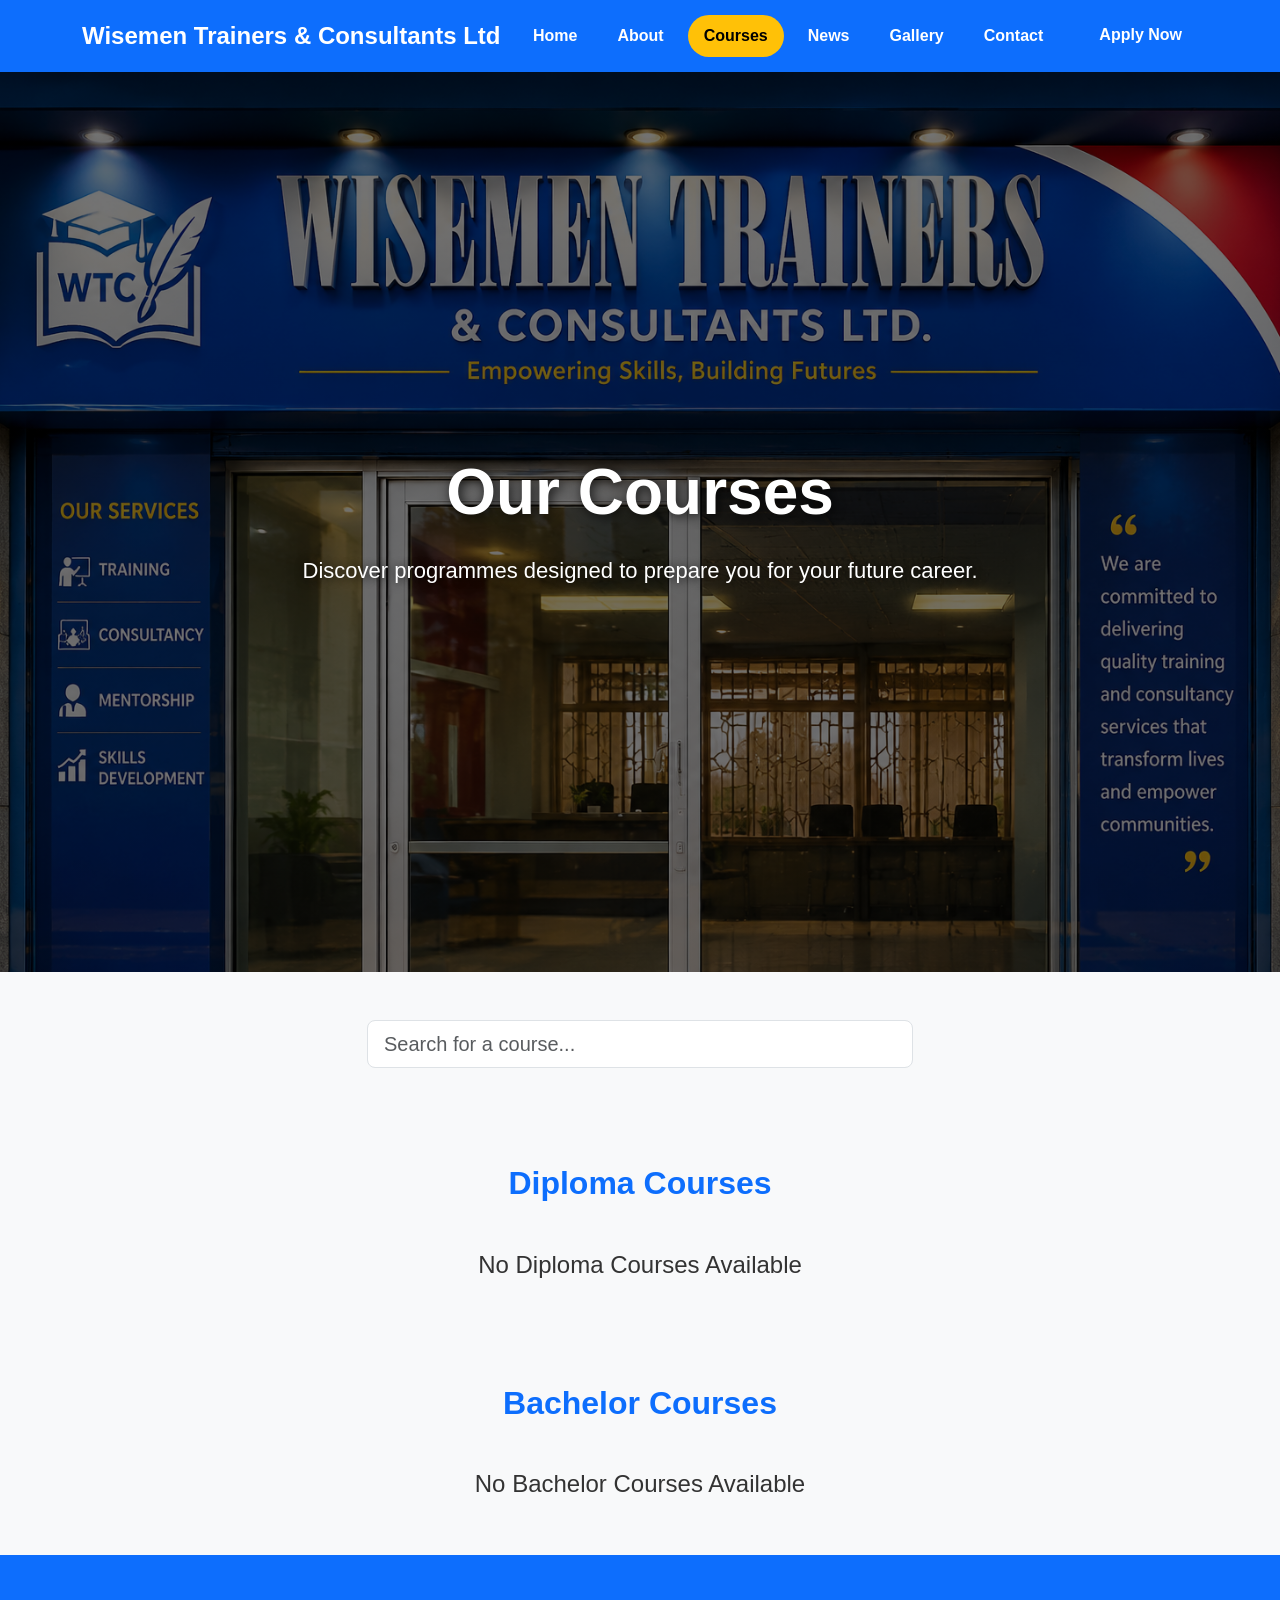
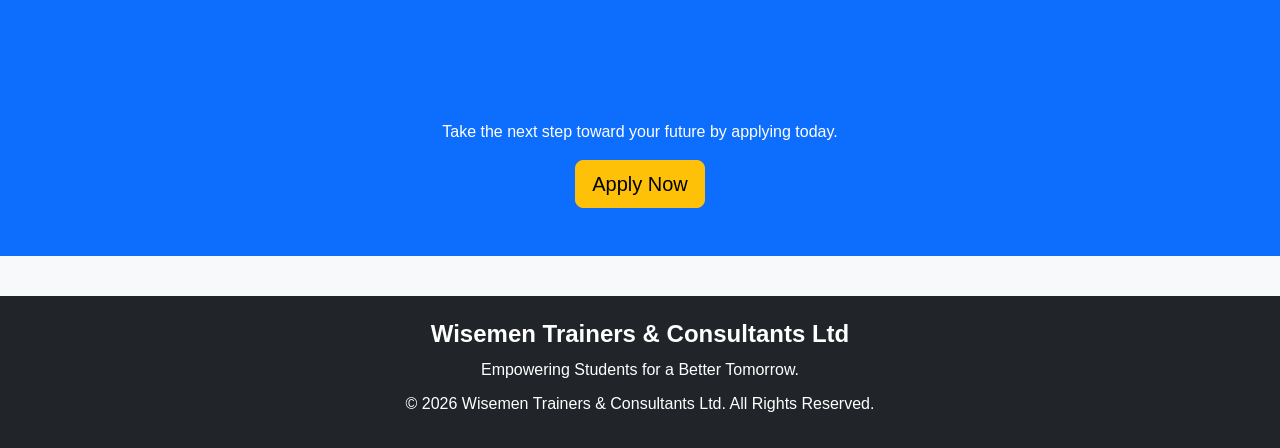
<file: courses.html>
<!DOCTYPE html>
<html lang="en">

<head>

<meta charset="UTF-8">

<meta name="viewport" content="width=device-width, initial-scale=1.0">

<title>Courses | Wisemen Trainers & Consultants Ltd</title>

<link href="https://cdn.jsdelivr.net/npm/bootstrap@5.3.7/dist/css/bootstrap.min.css" rel="stylesheet">

<link rel="stylesheet" href="css/style.css">

</head>

<body>

<!-- ================= NAVBAR ================= -->

<nav class="navbar navbar-expand-lg navbar-dark bg-primary sticky-top">

<div class="container">

<a class="navbar-brand fw-bold" href="index.html">

Wisemen Trainers & Consultants Ltd

</a>

<button
class="navbar-toggler"
type="button"
data-bs-toggle="collapse"
data-bs-target="#navbarNav">

<span class="navbar-toggler-icon"></span>

</button>

<div class="collapse navbar-collapse" id="navbarNav">

<ul class="navbar-nav ms-auto">

<li class="nav-item">
<a class="nav-link" href="index.html">Home</a>
</li>

<li class="nav-item">
<a class="nav-link" href="about.html">About</a>
</li>

<li class="nav-item">
<a class="nav-link active" href="courses.html">Courses</a>
</li>

<li class="nav-item">
<a class="nav-link" href="news.html">News</a>
</li>

<li class="nav-item">
<a class="nav-link" href="gallery.html">Gallery</a>
</li>

<li class="nav-item">
<a class="nav-link" href="contact.html">Contact</a>
</li>

<li class="nav-item">
<a class="nav-link btn btn-warning text-dark ms-lg-3 px-3"
href="apply.html">

Apply Now

</a>
</li>

</ul>

</div>

</div>

</nav>

<!-- ================= HERO ================= -->

<section class="hero">

<div class="overlay">

<div class="container text-center">

<h1>Our Courses</h1>

<p>

Discover programmes designed to prepare you for your future career.

</p>

</div>

</div>

</section>

<!-- ================= SEARCH ================= -->

<section class="py-5 bg-light">

<div class="container">

<div class="row justify-content-center">

<div class="col-md-6">

<input
type="text"
id="searchCourse"
class="form-control form-control-lg"
placeholder="Search for a course...">

</div>

</div>

</div>

</section>

<!-- ================= DIPLOMA COURSES ================= -->

<section class="py-5">

<div class="container">

<h2 class="text-center mb-5">

Diploma Courses

</h2>

<div class="row" id="diplomaCourses">

<div class="text-center">

<h4>Loading Diploma Courses...</h4>

</div>

</div>

</div>

</section>

<!-- ================= BACHELOR COURSES ================= -->

<section class="py-5 bg-light">

<div class="container">

<h2 class="text-center mb-5">

Bachelor Courses

</h2>

<div class="row" id="bachelorCourses">

<div class="text-center">

<h4>Loading Bachelor Courses...</h4>

</div>

</div>

</div>

</section>

<!-- ================= CTA ================= -->

<section class="bg-primary text-white py-5">

<div class="container text-center">

<h2>

Ready to Join Wisemen Trainers & Consultants Ltd?

</h2>

<p>

Take the next step toward your future by applying today.

</p>

<a href="apply.html" class="btn btn-warning btn-lg">

Apply Now

</a>

</div>

</section>

<!-- ================= FOOTER ================= -->

<footer class="bg-dark text-white py-4">

<div class="container text-center">

<h4>

Wisemen Trainers & Consultants Ltd

</h4>

<p>

Empowering Students for a Better Tomorrow.

</p>

<p>

© 2026 Wisemen Trainers & Consultants Ltd. All Rights Reserved.

</p>

</div>

</footer>
<script src="js/api.js"></script>

<script>
let allCourses=[];

async function loadCourses(){
allCourses=await API.get("Courses");
displayCourses(allCourses);
}

function createCard(course){
return `
<div class="col-lg-4 col-md-6 mb-4">
<div class="card shadow h-100">
<div class="card-body">
<h4>${course.COURSES}</h4>
<hr>
<p><strong>Department:</strong> ${course.DEPARTMENT}</p>
<p><strong>Duration:</strong> ${course.DURATION}</p>
<p><strong>Level:</strong> ${course.LEVEL}</p>
<a href="apply.html" class="btn btn-primary w-100">Apply Now</a>
</div>
</div>
</div>
`;
}

function displayCourses(courses){

const diplomaContainer=document.getElementById("diplomaCourses");
const bachelorContainer=document.getElementById("bachelorCourses");

diplomaContainer.innerHTML="";
bachelorContainer.innerHTML="";

const diplomaCourses=courses.filter(course=>course.LEVEL&&course.LEVEL.toLowerCase()==="diploma");
const bachelorCourses=courses.filter(course=>course.LEVEL&&course.LEVEL.toLowerCase()==="bachelor");

if(diplomaCourses.length>0){
diplomaCourses.forEach(course=>{
diplomaContainer.innerHTML+=createCard(course);
});
}else{
diplomaContainer.innerHTML="<div class='text-center'><h4>No Diploma Courses Available</h4></div>";
}

if(bachelorCourses.length>0){
bachelorCourses.forEach(course=>{
bachelorContainer.innerHTML+=createCard(course);
});
}else{
bachelorContainer.innerHTML="<div class='text-center'><h4>No Bachelor Courses Available</h4></div>";
}

}

document.getElementById("searchCourse").addEventListener("keyup",function(){

const search=this.value.toLowerCase();

const filtered=allCourses.filter(course=>
course.COURSES.toLowerCase().includes(search)||
course.DEPARTMENT.toLowerCase().includes(search)||
course.LEVEL.toLowerCase().includes(search)
);

displayCourses(filtered);

});

loadCourses();
</script>

<script src="https://cdn.jsdelivr.net/npm/bootstrap@5.3.7/dist/js/bootstrap.bundle.min.js"></script>

</body>

</html>
</file>
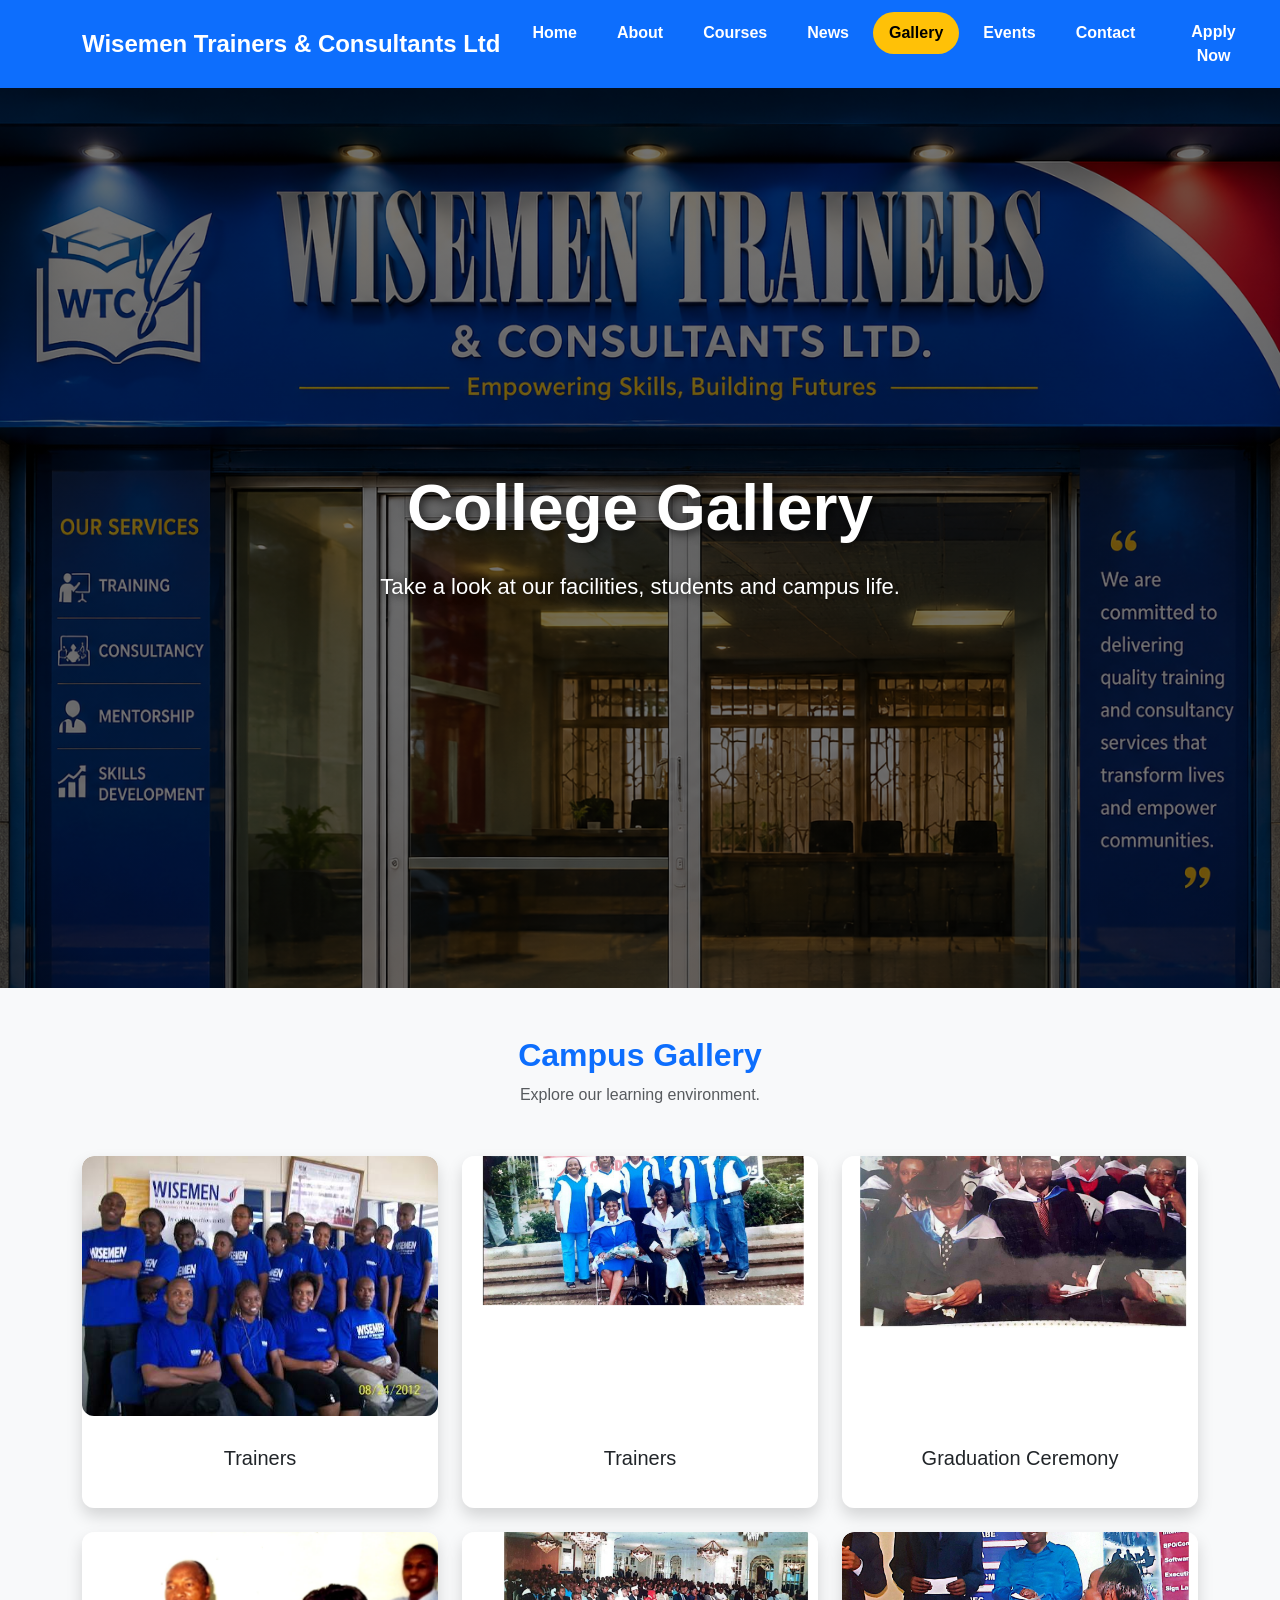
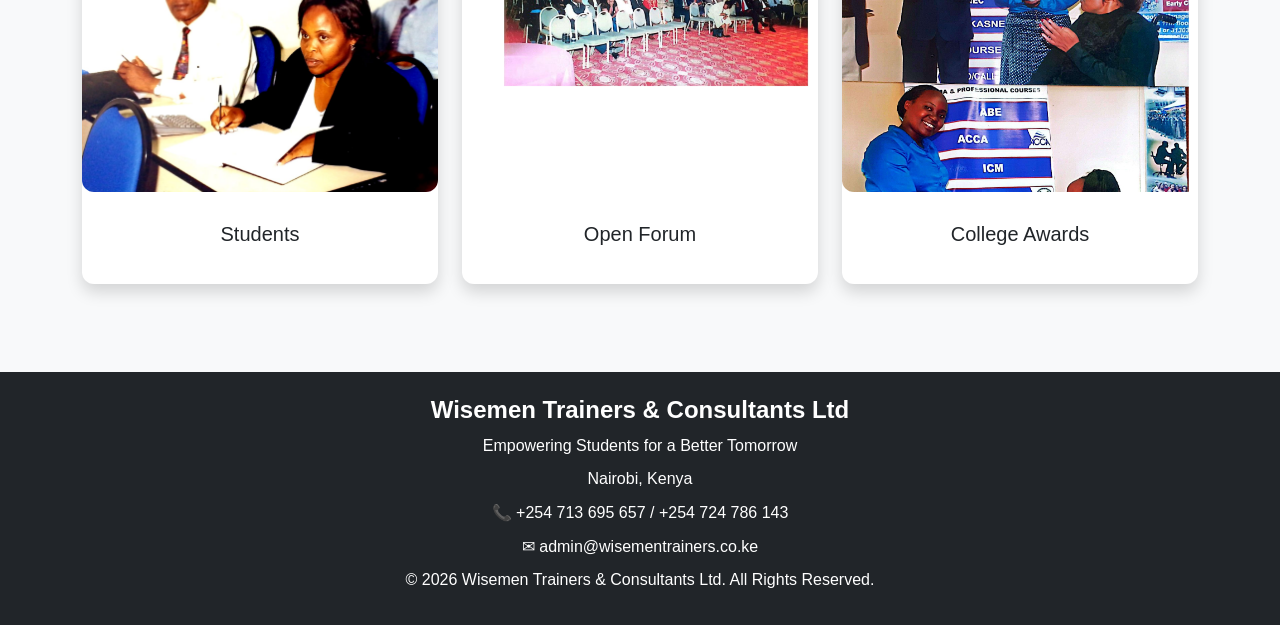
<file: gallery.html>
<!DOCTYPE html>
<html lang="en">

<head>

<meta charset="UTF-8">
<meta name="viewport" content="width=device-width, initial-scale=1.0">

<title>Gallery | Wisemen Trainers & Consultants Ltd</title>

<link href="https://cdn.jsdelivr.net/npm/bootstrap@5.3.7/dist/css/bootstrap.min.css" rel="stylesheet">
<link rel="stylesheet" href="css/style.css">

<style>

.gallery-item{
    overflow:hidden;
    border-radius:12px;
}

.gallery-item img{

    width:100%;
    height:260px;
    object-fit:cover;
    transition:.4s;
    cursor:pointer;

}

.gallery-item:hover img{

    transform:scale(1.08);

}

</style>

</head>

<body>

<!-- ================= NAVBAR ================= -->

<nav class="navbar navbar-expand-lg navbar-dark bg-primary sticky-top">

<div class="container">

<a class="navbar-brand fw-bold" href="index.html">

Wisemen Trainers & Consultants Ltd

</a>

<button class="navbar-toggler"
type="button"
data-bs-toggle="collapse"
data-bs-target="#navbarNav">

<span class="navbar-toggler-icon"></span>

</button>

<div class="collapse navbar-collapse" id="navbarNav">

<ul class="navbar-nav ms-auto">

<li class="nav-item">
<a class="nav-link" href="index.html">Home</a>
</li>

<li class="nav-item">
<a class="nav-link" href="about.html">About</a>
</li>

<li class="nav-item">
<a class="nav-link" href="courses.html">Courses</a>
</li>

<li class="nav-item">
<a class="nav-link" href="news.html">News</a>
</li>

<li class="nav-item">
<a class="nav-link active" href="gallery.html">Gallery</a>
</li>

<li class="nav-item">
<a class="nav-link" href="events.html">Events</a>
</li>

<li class="nav-item">
<a class="nav-link" href="contact.html">Contact</a>
</li>

<li class="nav-item">

<a class="nav-link btn btn-warning text-dark ms-lg-3 px-3"
href="apply.html">

Apply Now

</a>

</li>

</ul>

</div>

</div>

</nav>

<!-- ================= HERO ================= -->

<section class="hero">

<div class="overlay">

<div class="container text-center text-white">

<h1>College Gallery</h1>

<p>

Take a look at our facilities, students and campus life.

</p>

</div>

</div>

</section>

<!-- ================= GALLERY ================= -->

<section class="py-5">

<div class="container">

<div class="text-center mb-5">

<h2>Campus Gallery</h2>

<p class="text-muted">

Explore our learning environment.

</p>

</div>

<div class="row g-4">

<!-- Image 1 -->

<div class="col-lg-4 col-md-6">

<div class="card shadow gallery-item">

<img src="images/wiseytrain.jfif"
onclick="showImage(this.src)">

<div class="card-body text-center">

<h5>Trainers</h5>

</div>

</div>

</div>

<!-- Image 2 -->

<div class="col-lg-4 col-md-6">

<div class="card shadow gallery-item">

<img src="images/train_page-0001.jpg"
onclick="showImage(this.src)">

<div class="card-body text-center">

<h5>Trainers </h5>

</div>

</div>

</div>

<!-- Image 3 -->

<div class="col-lg-4 col-md-6">

<div class="card shadow gallery-item">

<img src="images/graduation_page-0001.jpg"
onclick="showImage(this.src)">

<div class="card-body text-center">

<h5>Graduation Ceremony</h5>

</div>

</div>

</div>

<!-- Image 4 -->

<div class="col-lg-4 col-md-6">

<div class="card shadow gallery-item">

<img src="images/students.jpeg"
onclick="showImage(this.src)">

<div class="card-body text-center">

<h5>Students</h5>

</div>

</div>

</div>

<!-- Image 5 -->

<div class="col-lg-4 col-md-6">

<div class="card shadow gallery-item">

<img src="images/hall_page-0001.jpg"
onclick="showImage(this.src)">

<div class="card-body text-center">

<h5> Open Forum</h5>

</div>

</div>

</div>

<!-- Image 6 -->

<div class="col-lg-4 col-md-6">

<div class="card shadow gallery-item">

<img src="images/awards_page-0001.jpg"
onclick="showImage(this.src)">

<div class="card-body text-center">

<h5>College Awards</h5>

</div>

</div>

</div>

<!-- Add more images below using the same structure -->

</div>

</div>

</section>

<!-- ================= MODAL ================= -->

<div class="modal fade" id="imageModal">

<div class="modal-dialog modal-xl modal-dialog-centered">

<div class="modal-content">

<div class="modal-body p-0">

<img id="modalImage"
class="img-fluid w-100">

</div>

</div>

</div>

</div>

<!-- ================= FOOTER ================= -->

<footer class="bg-dark text-white py-4">

<div class="container text-center">

<h4>

Wisemen Trainers & Consultants Ltd

</h4>

<p>

Empowering Students for a Better Tomorrow

</p>

<p>

Nairobi, Kenya

</p>

<p>

📞 +254 713 695 657 / +254 724 786 143

</p>

<p>

✉ admin@wisementrainers.co.ke

</p>

<p>

© 2026 Wisemen Trainers & Consultants Ltd. All Rights Reserved.

</p>

</div>

</footer>

<script>

function showImage(image){

document.getElementById("modalImage").src=image;

new bootstrap.Modal(document.getElementById("imageModal")).show();

}

</script>

<script src="https://cdn.jsdelivr.net/npm/bootstrap@5.3.7/dist/js/bootstrap.bundle.min.js"></script>

</body>

</html>
</file>
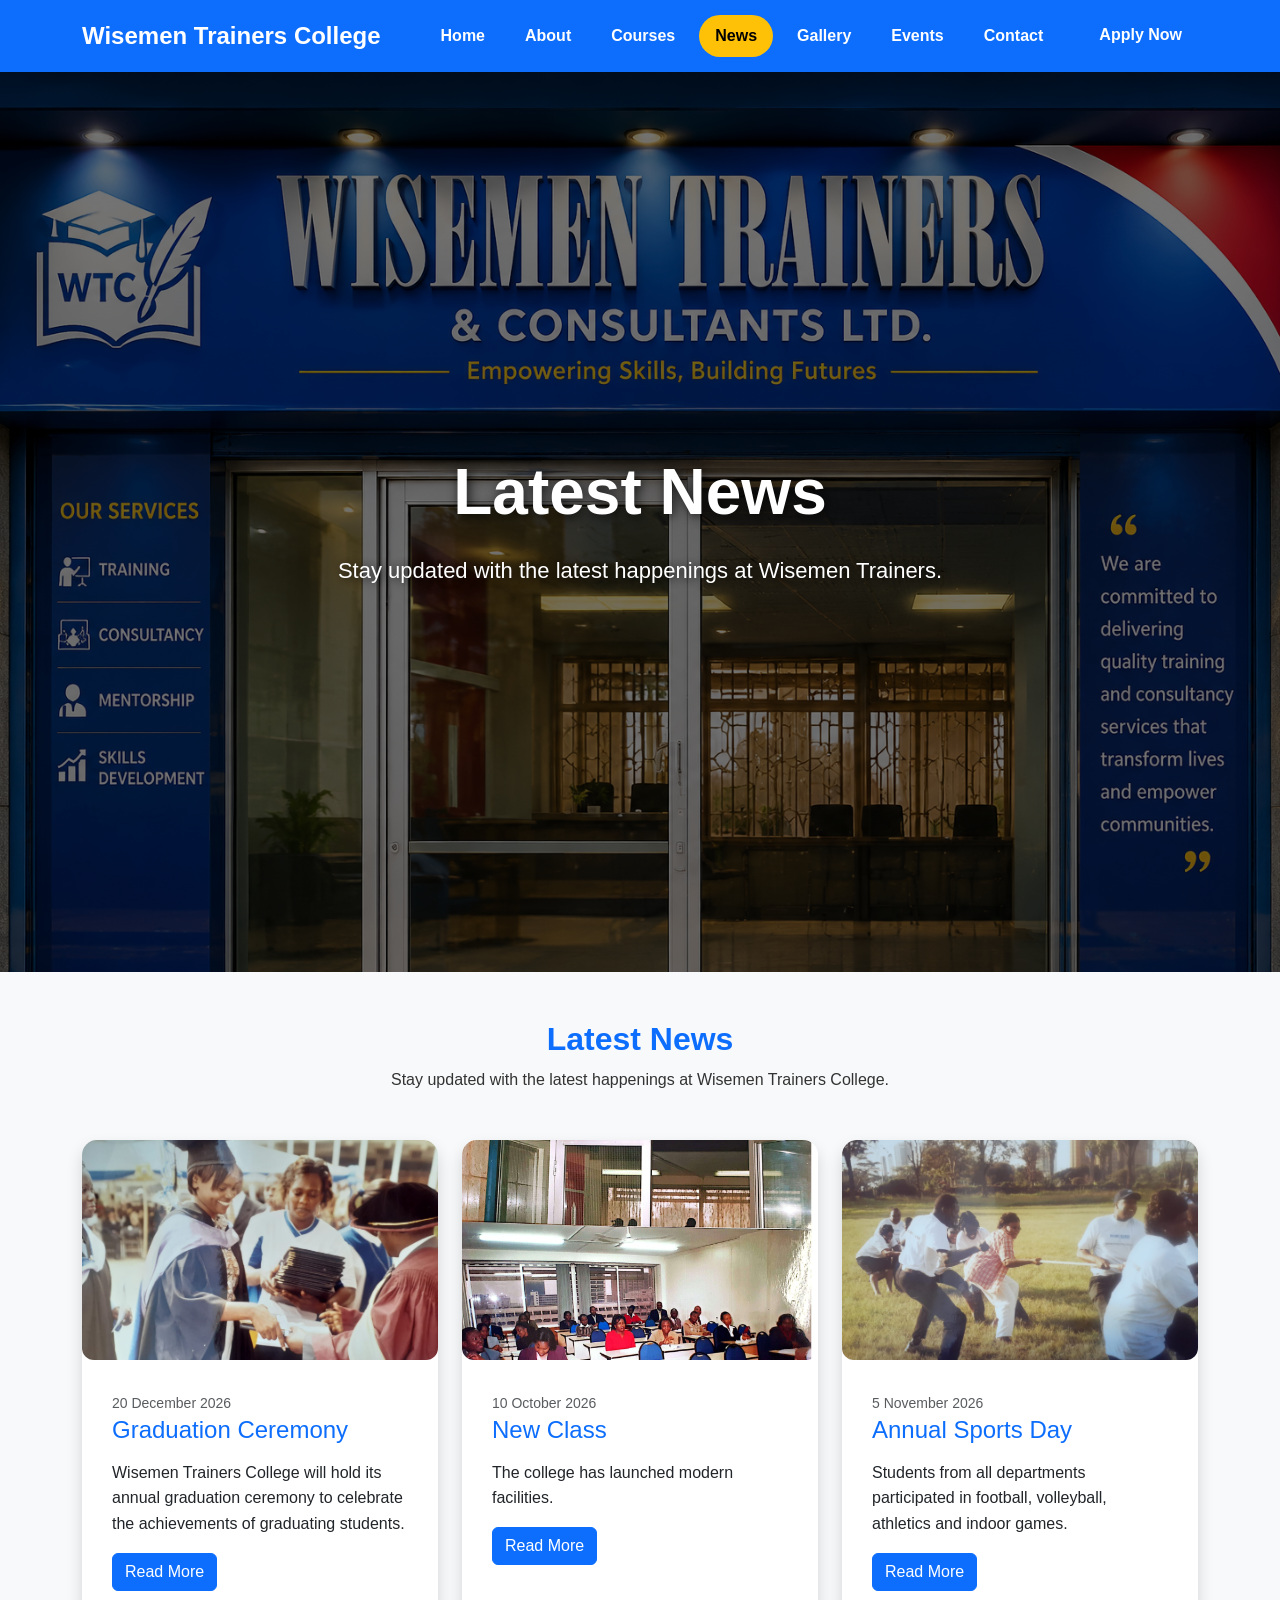
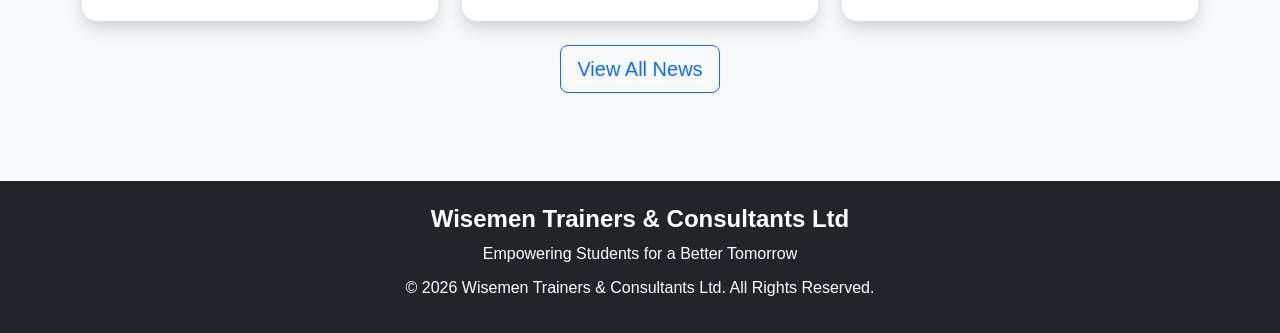
<file: news.html>
<!DOCTYPE html>
<html lang="en">
<head>
<meta charset="UTF-8">
<meta name="viewport" content="width=device-width, initial-scale=1.0">

<title>Latest News | Wisemen Trainers College</title>

<link href="https://cdn.jsdelivr.net/npm/bootstrap@5.3.7/dist/css/bootstrap.min.css" rel="stylesheet">
<link rel="stylesheet" href="css/style.css">

</head>

<body>

<!-- ================= NAVBAR ================= -->

<nav class="navbar navbar-expand-lg navbar-dark bg-primary sticky-top">

<div class="container">

<a class="navbar-brand fw-bold" href="index.html">

Wisemen Trainers College

</a>

<button class="navbar-toggler"
type="button"
data-bs-toggle="collapse"
data-bs-target="#navbarNav">

<span class="navbar-toggler-icon"></span>

</button>

<div class="collapse navbar-collapse" id="navbarNav">

<ul class="navbar-nav ms-auto">

<li class="nav-item">
<a class="nav-link" href="index.html">Home</a>
</li>

<li class="nav-item">
<a class="nav-link" href="about.html">About</a>
</li>

<li class="nav-item">
<a class="nav-link" href="courses.html">Courses</a>
</li>

<li class="nav-item">
<a class="nav-link active" href="news.html">News</a>
</li>

<li class="nav-item">
<a class="nav-link" href="gallery.html">Gallery</a>
</li>

<li class="nav-item">
<a class="nav-link" href="events.html">Events</a>
</li>

<li class="nav-item">
<a class="nav-link" href="contact.html">Contact</a>
</li>

<li class="nav-item">
<a class="nav-link btn btn-warning text-dark ms-lg-3 px-3"
href="apply.html">

Apply Now

</a>
</li>

</ul>

</div>

</div>

</nav>

<!-- ================= HERO ================= -->

<section class="hero">

<div class="overlay">

<div class="container text-center text-white">

<h1>Latest News</h1>

<p>

Stay updated with the latest happenings at Wisemen Trainers.

</p>

</div>

</div>

</section>

<!-- ================= NEWS ================= -->

<section class="py-5">

<div class="container">

<div class="text-center mb-5">

<h2>Latest News</h2>

<p>Stay updated with the latest happenings at Wisemen Trainers College.</p>

</div>

<div class="row g-4">

<!-- News 1 -->

<div class="col-lg-4">

<div class="card shadow h-100">

<img src="images/Events/grad2.jpeg"
class="card-img-top"
style="height:220px;object-fit:cover;"
alt="News 1">

<div class="card-body">

<small class="text-muted">20 December 2026</small>

<h4>Graduation Ceremony</h4>

<p>

Wisemen Trainers College will hold its annual graduation ceremony to celebrate the achievements of graduating students.

</p>

<a href="news.html" class="btn btn-primary">

Read More

</a>

</div>

</div>

</div>

<!-- News 2 -->

<div class="col-lg-4">

<div class="card shadow h-100">

<img src="images/Events/class.jpeg"
class="card-img-top"
style="height:220px;object-fit:cover;"
alt="News 2">

<div class="card-body">

<small class="text-muted">10 October 2026</small>

<h4>New Class</h4>

<p>

The college has launched  modern  facilities.

</p>

<a href="news.html" class="btn btn-primary">

Read More

</a>

</div>

</div>

</div>

<!-- News 3 -->

<div class="col-lg-4">

<div class="card shadow h-100">

<img src="images/Events/games.jpeg"
class="card-img-top"
style="height:220px;object-fit:cover;"
alt="News 3">

<div class="card-body">

<small class="text-muted">5 November 2026</small>

<h4>Annual Sports Day</h4>

<p>

Students from all departments participated in football, volleyball, athletics and indoor games.

</p>

<a href="news.html" class="btn btn-primary">

Read More

</a>

</div>

</div>

</div>

</div>

<div class="text-center mt-4">

<a href="news.html" class="btn btn-outline-primary btn-lg">

View All News

</a>

</div>

</div>

</section>

<!-- ================= FOOTER ================= -->

<footer class="bg-dark text-white py-4">

<div class="container text-center">

<h4>
Wisemen Trainers & Consultants Ltd

</h4>

<p>

Empowering Students for a Better Tomorrow

</p>

<p>

© 2026 Wisemen Trainers & Consultants Ltd. All Rights Reserved.

</p>

</div>

</footer>

<script src="js/api.js"></script>

<script>

async function loadNews(){

    const news = await API.get("News");

    const container = document.getElementById("newsContainer");

    container.innerHTML = "";

    if(news.length === 0){

        container.innerHTML = `
        <div class="text-center">
            <h4>No news available.</h4>
        </div>
        `;

        return;

    }

    news.forEach(item=>{

        container.innerHTML += `

        <div class="col-lg-4 col-md-6 mb-4">

            <div class="card shadow h-100">

                <img src="${item.IMAGE}"
                     class="card-img-top"
                     alt="${item.TITLE}"
                     style="height:220px;object-fit:cover;">

                <div class="card-body">

                    <small class="text-muted">

                        ${item.DATE}

                    </small>

                    <h4 class="mt-2">

                        ${item.TITLE}

                    </h4>

                    <p>

                        ${item.DESCRIPTION}

                    </p>

                </div>

            </div>

        </div>

        `;

    });

}

loadNews();

</script>

<script src="https://cdn.jsdelivr.net/npm/bootstrap@5.3.7/dist/js/bootstrap.bundle.min.js"></script>

</body>
</html>
</file>
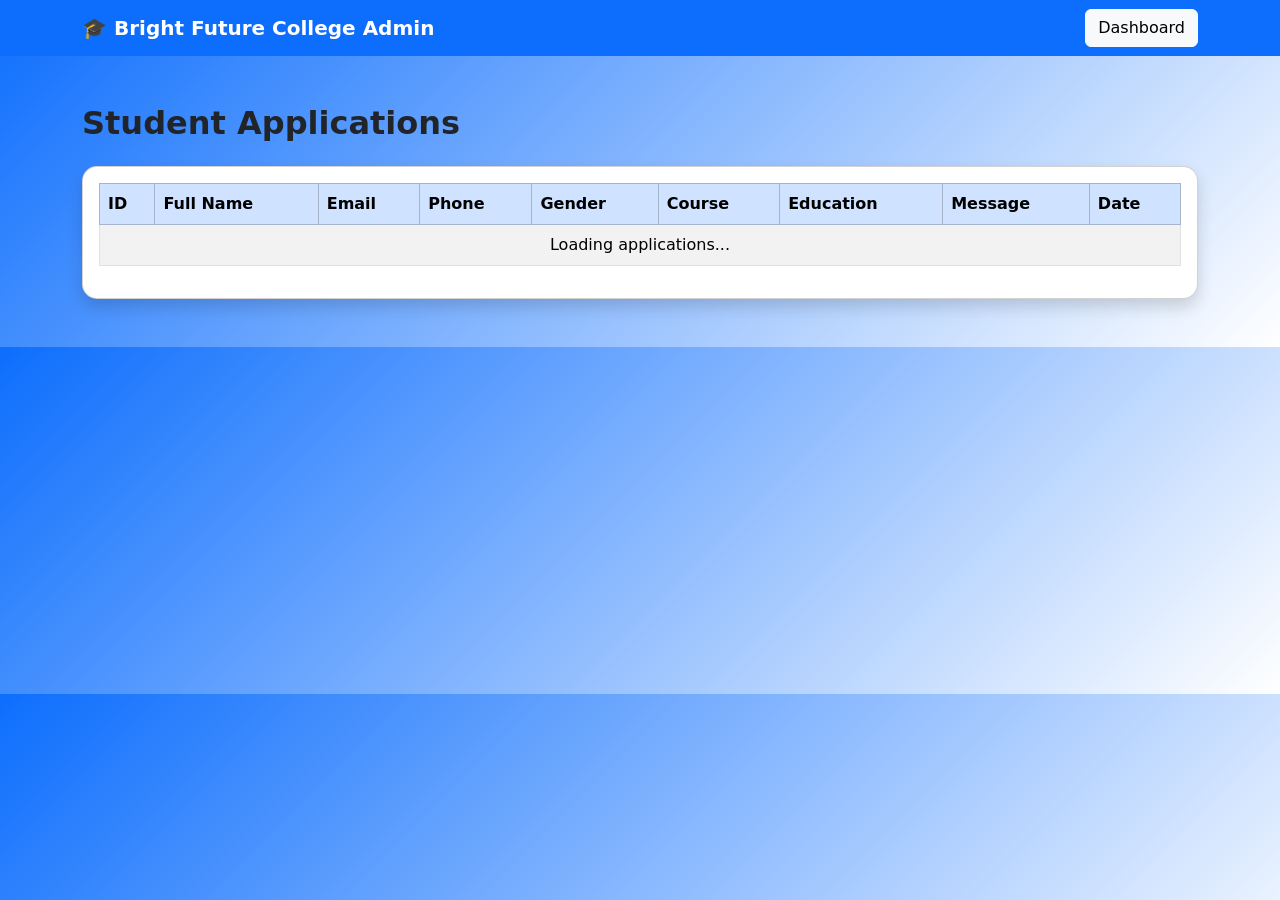
<file: admin/applications.html>
<!DOCTYPE html>
<html lang="en">

<head>

<meta charset="UTF-8">

<meta name="viewport" content="width=device-width, initial-scale=1.0">

<title>Applications | Admin</title>

<link href="https://cdn.jsdelivr.net/npm/bootstrap@5.3.7/dist/css/bootstrap.min.css" rel="stylesheet">

<link rel="stylesheet" href="css/admin.css">

</head>


<body>


<nav class="navbar navbar-dark bg-primary">

<div class="container">

<a class="navbar-brand fw-bold">

🎓 Bright Future College Admin

</a>


<a href="dashboard.html" class="btn btn-light">

Dashboard

</a>


</div>

</nav>




<div class="container py-5">


<h2 class="mb-4">

Student Applications

</h2>



<div class="card shadow">


<div class="card-body">


<div class="table-responsive">


<table class="table table-bordered table-striped">


<thead class="table-primary">


<tr>

<th>ID</th>

<th>Full Name</th>

<th>Email</th>

<th>Phone</th>

<th>Gender</th>

<th>Course</th>

<th>Education</th>

<th>Message</th>

<th>Date</th>

</tr>


</thead>



<tbody id="applicationsTable">


<tr>

<td colspan="9" class="text-center">

Loading applications...

</td>

</tr>


</tbody>


</table>


</div>


</div>

</div>


</div>





<script src="js/admin.js"></script>


</body>

</html>
</file>
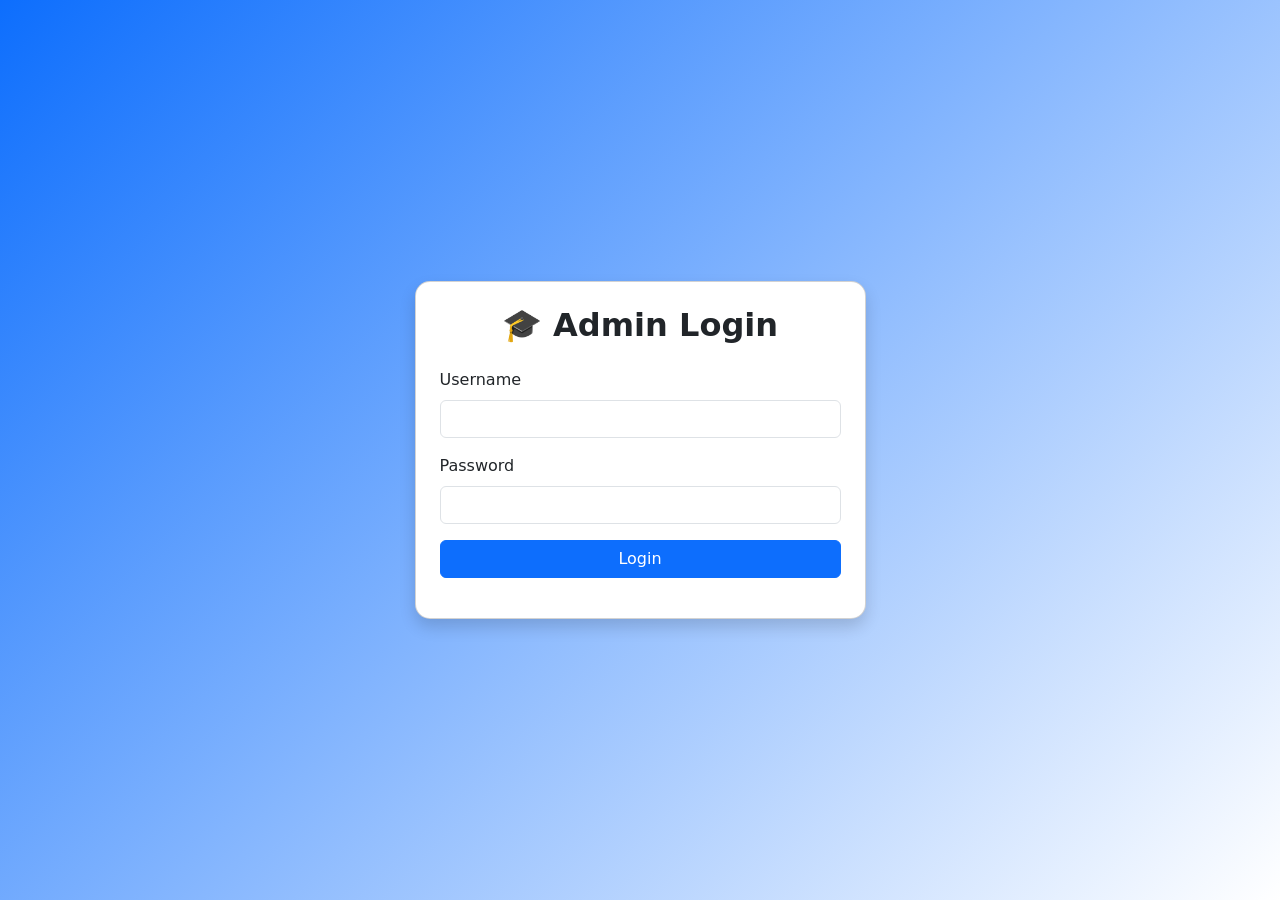
<file: admin/dashboard.html>
<!DOCTYPE html>
<html lang="en">

<head>

<meta charset="UTF-8">

<meta name="viewport" content="width=device-width, initial-scale=1.0">

<title>Admin Dashboard | Bright Future College</title>

<link href="https://cdn.jsdelivr.net/npm/bootstrap@5.3.7/dist/css/bootstrap.min.css" rel="stylesheet">

<link rel="stylesheet" href="css/admin.css">

</head>


<body>


<nav class="navbar navbar-dark bg-primary">

<div class="container">

<a class="navbar-brand fw-bold">

🎓 Bright Future College Admin

</a>


<button class="btn btn-warning" onclick="logout()">

Logout

</button>


</div>

</nav>




<div class="container py-5">


<h2 class="mb-4">

Dashboard

</h2>



<div class="row">



<div class="col-md-4 mb-3">

<div class="card shadow text-center p-4">


<h5>

Total Applications

</h5>


<h2>

0

</h2>


</div>

</div>





<div class="col-md-4 mb-3">

<div class="card shadow text-center p-4">


<h5>

Pending Applications

</h5>


<h2>

0

</h2>


</div>

</div>





<div class="col-md-4 mb-3">

<div class="card shadow text-center p-4">


<h5>

Approved Applications

</h5>


<h2>

0

</h2>


</div>

</div>



</div>





<div class="card shadow mt-4">


<div class="card-body">


<h4>

Admin Actions

</h4>



<a href="applications.html" class="btn btn-primary m-2">

View Applications

</a>



<a href="courses.html" class="btn btn-success m-2">

Manage Courses

</a>



<a href="news.html" class="btn btn-info m-2">

Manage News

</a>



</div>

</div>




</div>




<script>


if(localStorage.getItem("adminLoggedIn") !== "true"){

    window.location.href="login.html";

}



function logout(){

    localStorage.removeItem("adminLoggedIn");

    window.location.href="login.html";

}


</script>


</body>

</html>
</file>
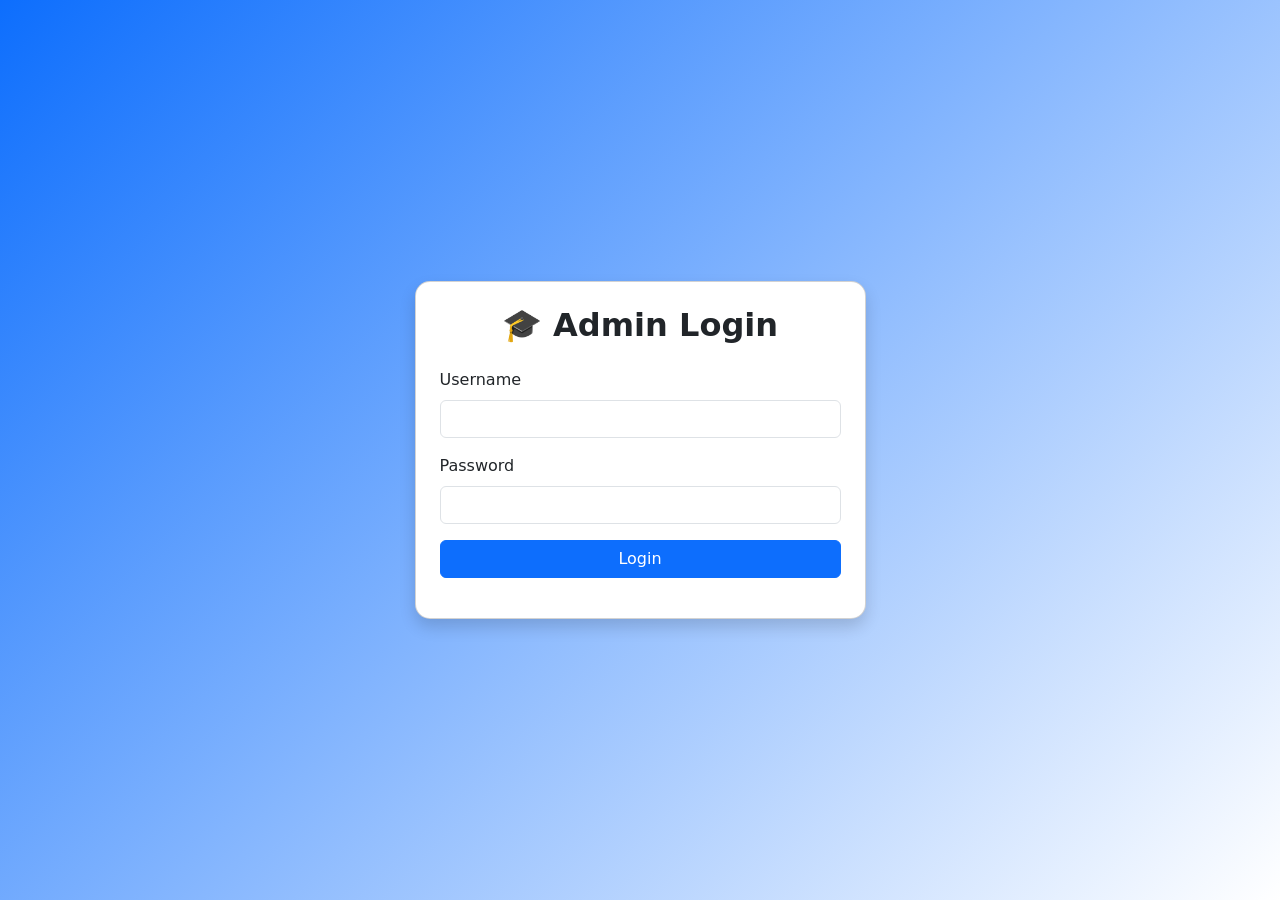
<file: admin/login.html>
<!DOCTYPE html>
<html lang="en">

<head>

<meta charset="UTF-8">

<meta name="viewport" content="width=device-width, initial-scale=1.0">

<title>Admin Login | Bright Future College</title>

<link href="https://cdn.jsdelivr.net/npm/bootstrap@5.3.7/dist/css/bootstrap.min.css" rel="stylesheet">

<link rel="stylesheet" href="css/admin.css">

</head>


<body class="bg-light">


<div class="container">

<div class="row justify-content-center align-items-center vh-100">


<div class="col-md-5">


<div class="card shadow">


<div class="card-body p-4">


<h2 class="text-center mb-4">

🎓 Admin Login

</h2>



<form id="loginForm">


<div class="mb-3">

<label class="form-label">

Username

</label>

<input

type="text"

id="username"

class="form-control"

required>

</div>




<div class="mb-3">

<label class="form-label">

Password

</label>


<input

type="password"

id="password"

class="form-control"

required>

</div>



<div class="text-center">


<button

type="submit"

class="btn btn-primary w-100">

Login

</button>


</div>


</form>



<div id="message" class="mt-3 text-center"></div>


</div>

</div>


</div>


</div>

</div>




<script src="js/admin.js"></script>


</body>

</html>
</file>
<file: css/style.css>
/* ===========================
   GENERAL
=========================== */

*{
    margin:0;
    padding:0;
    box-sizing:border-box;
}

html{
    scroll-behavior:smooth;
}

body{
    font-family:Segoe UI,Tahoma,Geneva,Verdana,sans-serif;
    background:#f8f9fa;
    color:#333;
    line-height:1.6;
}

/* ===========================
   NAVBAR
=========================== */

.navbar{

background:#0d6efd;
transition:.4s;
padding:12px 0;

}

.navbar-brand{

font-size:1.5rem;
font-weight:700;
color:#fff!important;

}

.navbar-nav{

gap:8px;

}

.nav-link{

color:#fff!important;
font-weight:600;
padding:8px 16px!important;
border-radius:30px;
transition:.3s;
display:inline-block;

}

.nav-link:hover{

background:#ffc107;
color:#000!important;

}

.nav-link.active{

background:#ffc107;
color:#000!important;

}

.navbar-toggler{

background:#ffc107;
border:none;
padding:8px 10px;
border-radius:8px;

}

.navbar-toggler:hover{

background:#ffca2c;

}

.navbar-toggler-icon{

filter:brightness(0);

}

.navbar-toggler:focus{

box-shadow:none;

}
/* ===========================
   HERO
=========================== */

.hero{

background:
linear-gradient(rgba(0,0,0,.55),rgba(0,0,0,.55)),
url("../images/Events/background.png");

background-size:cover;
background-position:center center;
background-repeat:no-repeat;

min-height:100vh;

display:flex;
align-items:center;
justify-content:center;

text-align:center;
color:#fff;

position:relative;

}

.overlay{

width:100%;
padding:120px 20px;

}

.hero h1{

font-size:64px;
font-weight:700;
margin-bottom:20px;
text-shadow:2px 2px 12px rgba(0,0,0,.8);

animation:fadeDown 1s;

}

.hero p{

max-width:750px;
margin:auto;

font-size:22px;
line-height:1.8;

text-shadow:1px 1px 10px rgba(0,0,0,.8);

animation:fadeUp 1.2s;

}

.hero .btn{

padding:15px 40px;
font-size:18px;
font-weight:600;

border-radius:50px;

box-shadow:0 8px 20px rgba(0,0,0,.35);

animation:fadeUp 1.5s;

}

@media(max-width:768px){

.hero{

min-height:80vh;

}

.hero h1{

font-size:40px;

}

.hero p{

font-size:18px;

}

}

@media(max-width:576px){

.hero h1{

font-size:32px;

}

.hero p{

font-size:16px;

}

}

/* ===========================
   SECTION TITLES
=========================== */

section h2{

    font-weight:bold;

    color:#0d6efd;

}

/* ===========================
   ABOUT
=========================== */

section img{

    border-radius:12px;

}

/* ===========================
   CARDS
=========================== */

.card{

    border:none;

    border-radius:15px;

    overflow:hidden;

    transition:.4s;

}

.card:hover{

    transform:translateY(-8px);

    box-shadow:0 15px 30px rgba(0,0,0,.2);

}

.card-body{

    padding:30px;

}

.card h4{

    color:#0d6efd;

    margin-bottom:15px;

}

/* ===========================
   COURSES
=========================== */

#coursesContainer .card{

    height:100%;

}

/* ===========================
   NEWS
=========================== */

#newsContainer .card{

    height:100%;

}

/* ===========================
   EVENTS
=========================== */

#eventsContainer .card{

    height:100%;

}

/* ===========================
   STATS
=========================== */

.bg-primary h2{

    font-size:45px;

    font-weight:bold;

}

/* ===========================
   FOOTER
=========================== */

footer{

    margin-top:40px;

}

footer h4{

    font-weight:bold;

}

footer p{

    margin-bottom:8px;

}

/* ===========================
   BUTTONS
=========================== */

.btn{

    transition:.3s;

}

.btn:hover{

    transform:translateY(-3px);

}

/* ===========================
   ANIMATIONS
=========================== */

@keyframes fadeDown{

from{

opacity:0;

transform:translateY(-40px);

}

to{

opacity:1;

transform:translateY(0);

}

}

@keyframes fadeUp{

from{

opacity:0;

transform:translateY(40px);

}

to{

opacity:1;

transform:translateY(0);

}

}



/* ===========================
   RESPONSIVE
=========================== */

@media(max-width:992px){

.hero{

min-height:85vh;

}

.hero h1{

font-size:50px;

}

.hero p{

font-size:20px;

max-width:650px;

}

.navbar-brand{

font-size:1.3rem;

}

}

@media(max-width:768px){

.hero{

min-height:75vh;

background-position:center;

}

.overlay{

padding:80px 20px;

}

.hero h1{

font-size:38px;

line-height:1.3;

}

.hero p{

font-size:17px;

line-height:1.7;

}

.hero .btn{

padding:12px 30px;

font-size:16px;

}

section{

padding-top:60px!important;

padding-bottom:60px!important;

}

}

@media(max-width:576px){

.hero{

min-height:70vh;

}

.hero h1{

font-size:30px;

}

.hero p{

font-size:15px;

max-width:100%;

}

.hero .btn{

padding:10px 25px;

font-size:15px;

}

.navbar-brand{

font-size:18px;

}

}

/* ===========================
   SPONSORS & EXAMINING BODIES
=========================== */

.sponsor-logo{
width:120px;
height:120px;
object-fit:contain;
background:#fff;
padding:15px;
border-radius:12px;
box-shadow:0 4px 10px rgba(0,0,0,.1);
transition:.3s;
}

.sponsor-logo:hover{
transform:scale(1.05);
box-shadow:0 8px 20px rgba(0,0,0,.15);
}

.sponsor-logo+p{
margin-top:10px;
font-weight:600;
font-size:15px;
}

@media(max-width:768px){

.sponsor-logo{
width:90px;
height:90px;
padding:10px;
}

}
</file>
<file: admin/css/admin.css>
body{

    background: linear-gradient(
        135deg,
        #0d6efd,
        #ffffff
    );

}


.card{

    border-radius:15px;

}


h2{

    font-weight:bold;

}
</file>
